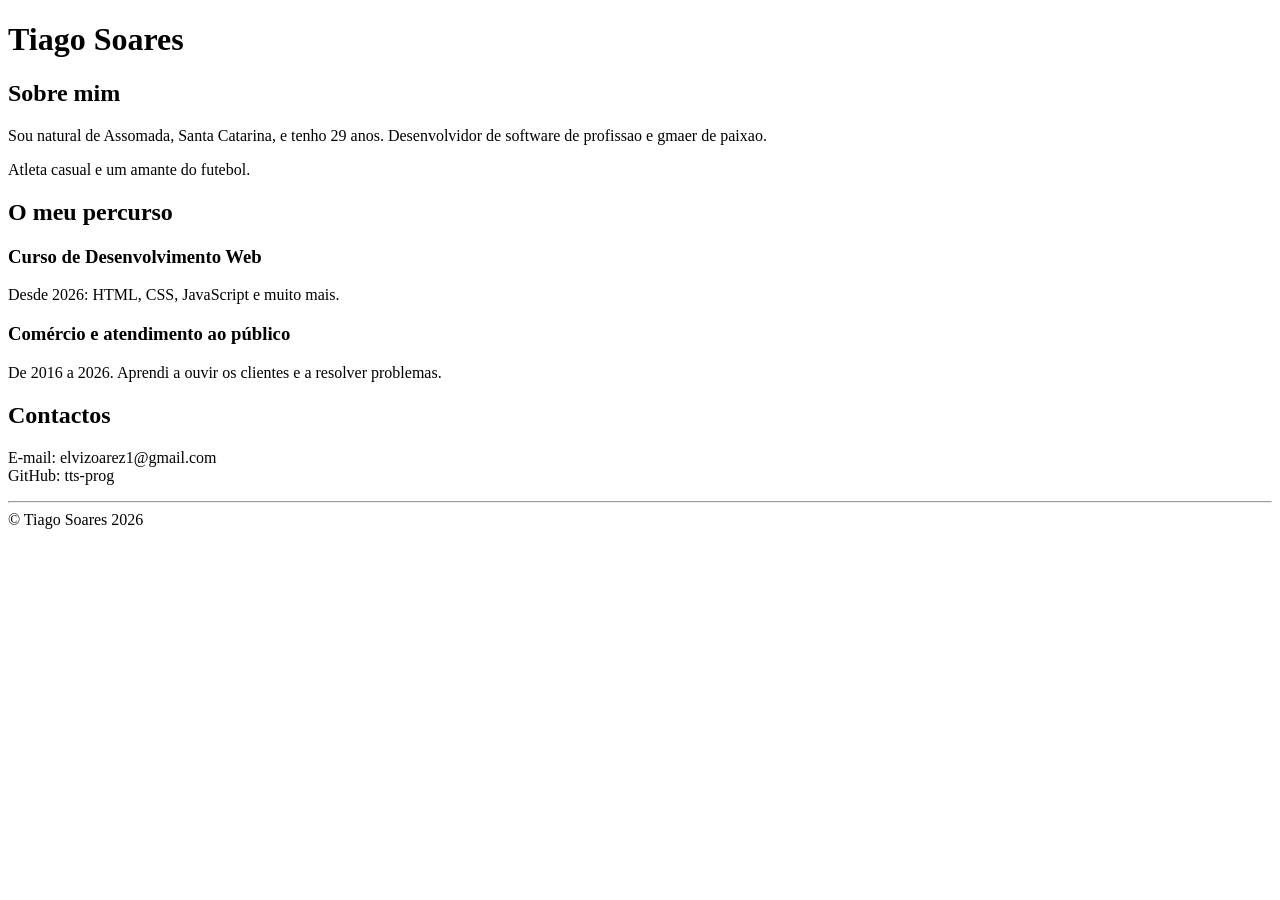
<file: sessao-02/index.html>
<!doctype html>
<html lang="pt-PT">
  <head>
    <meta charset="UTF-8" />
    <title>Miguel Tavares | Portefolio</title>
  </head>

  <body>
    <h1>Tiago Soares</h1>

    <!-- esta e asecao sobre min -->
    <h2>Sobre mim</h2>
    <p>
      Sou natural de Assomada, Santa Catarina, e tenho 29 anos. Desenvolvidor de
      software de profissao e gmaer de paixao.
    </p>
    <p>Atleta casual e um amante do futebol.</p>

    <!-- Esta secao e sobre o meu percurso -->
    <h2>O meu percurso</h2>

    <h3>Curso de Desenvolvimento Web</h3>
    <p>Desde 2026: HTML, CSS, JavaScript e muito mais.</p>

    <h3>Comércio e atendimento ao público</h3>
    <p>De 2016 a 2026. Aprendi a ouvir os clientes e a resolver problemas.</p>

    <!-- Esta e a secao de contactos -->
    <h2>Contactos</h2>
    <p>
      E-mail: elvizoarez1@gmail.com <br />
      GitHub: tts-prog
    </p>

    <hr />
    &copy; Tiago Soares 2026
  </body>
</html>
</file>
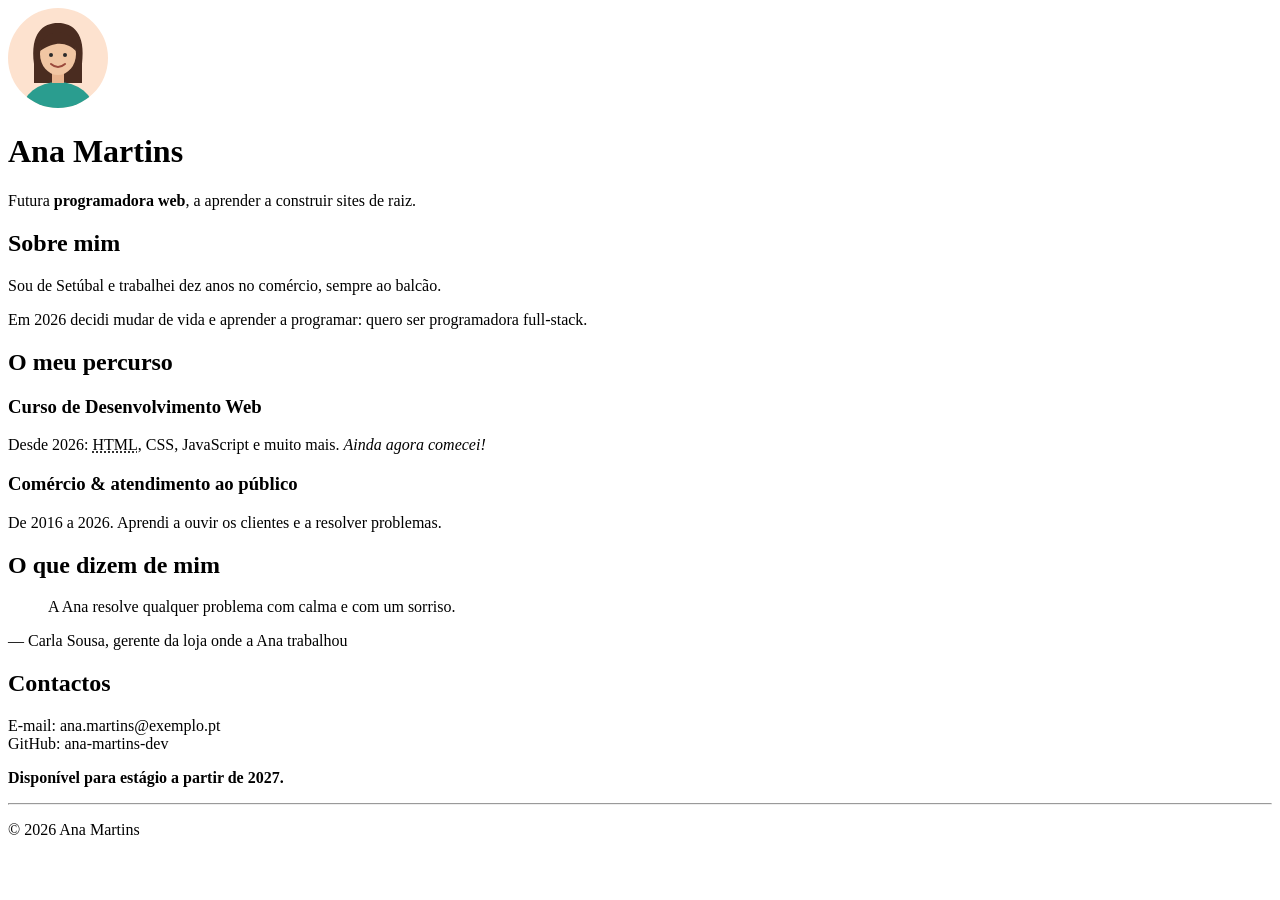
<file: sessao-03/index.html>
<!doctype html>
<html lang="pt-PT">
  <head>
    <meta charset="UTF-8" />
    <title>Ana Martins | Portefólio</title>
  </head>
  <body>
    <!-- Apresentação -->
    <img
      src="imagens/foto.svg"
      alt="foto de perfil"
      width="100px"
      height="100px"
    />

    <h1>Ana Martins</h1>
    <p>
      Futura <strong>programadora web</strong>, a aprender a construir sites de
      raiz.
    </p>

    <!-- Sobre mim -->
    <h2>Sobre mim</h2>
    <p>Sou de Setúbal e trabalhei dez anos no comércio, sempre ao balcão.</p>
    <p>
      Em 2026 decidi mudar de vida e aprender a programar: quero ser
      programadora <span lang="en">full-stack</span>.
    </p>

    <!-- Percurso -->
    <h2>O meu percurso</h2>

    <h3>Curso de Desenvolvimento Web</h3>
    <p>
      Desde 2026: <abbr title="HyperText Markup Language">HTML</abbr>, CSS,
      JavaScript e muito mais. <em>Ainda agora comecei!</em>
    </p>

    <h3>Comércio &amp; atendimento ao público</h3>
    <p>De 2016 a 2026. Aprendi a ouvir os clientes e a resolver problemas.</p>

    <!-- Testemunhos -->
    <h2>O que dizem de mim</h2>
    <div>
      <blockquote>
        <p>A Ana resolve qualquer problema com calma e com um sorriso.</p>
      </blockquote>
      <p>— Carla Sousa, gerente da loja onde a Ana trabalhou</p>
    </div>

    <!-- Contactos -->
    <h2>Contactos</h2>
    <p>
      E-mail: ana.martins@exemplo.pt<br />
      GitHub: ana-martins-dev
    </p>
    <p><strong>Disponível para estágio a partir de 2027.</strong></p>

    <!-- Rodapé (na aula 4 vamos usar a tag própria para isto) -->
    <hr />
    <p>&copy; 2026 Ana Martins</p>
  </body>
</html>
</file>
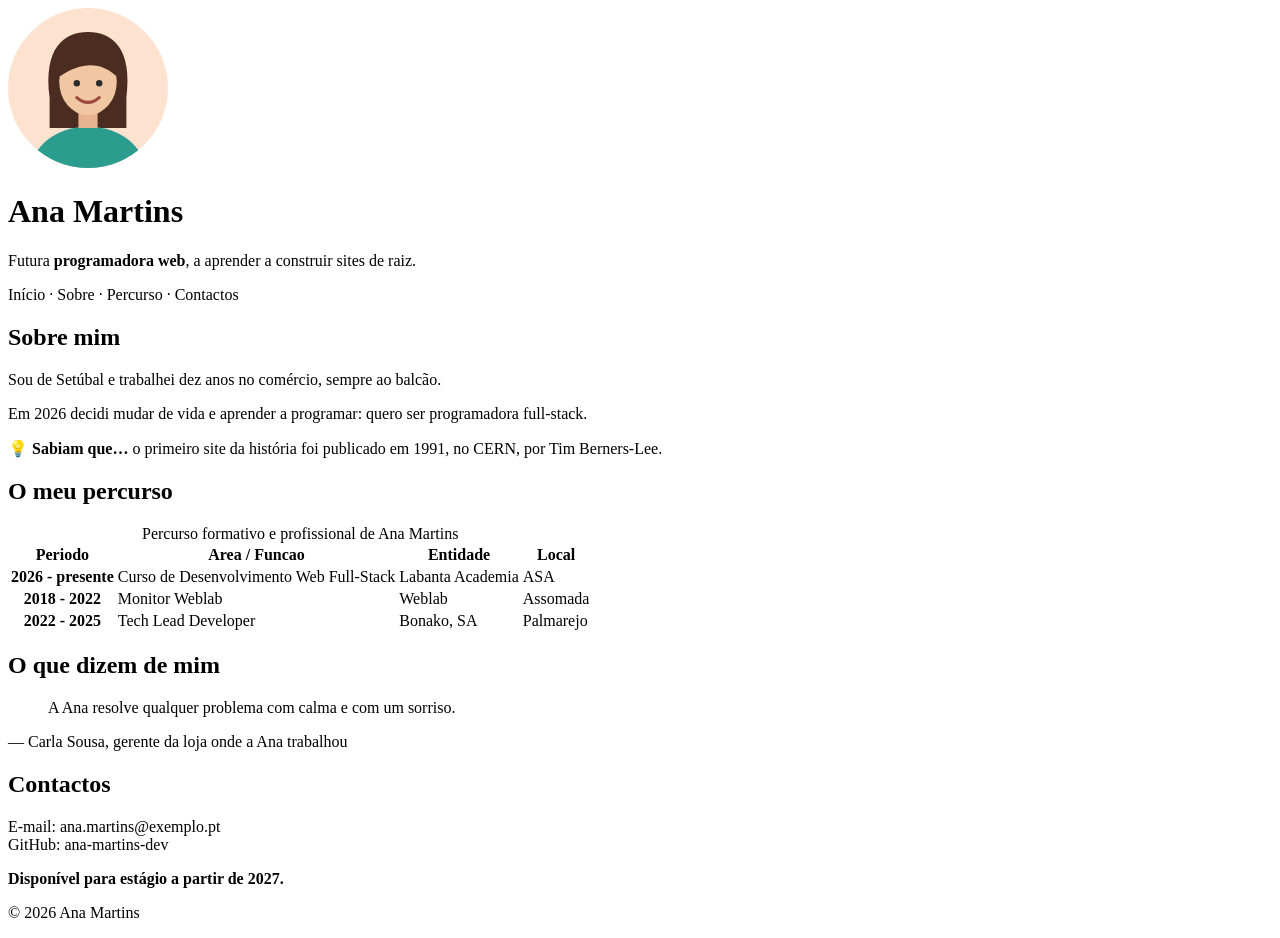
<file: sessao-04/index.html>
<!doctype html>
<html lang="pt-PT">
  <head>
    <meta charset="UTF-8" />
    <title>Ana Martins | Portefólio</title>
  </head>
  <body>
    <header>
      <!-- Apresentação -->
      <img
        src="imagens/foto.svg"
        alt="Ilustração do rosto de Ana Martins, a sorrir"
        width="160"
        height="160"
      />
      <h1>Ana Martins</h1>
      <p>
        Futura <strong>programadora web</strong>, a aprender a construir sites
        de raiz.
      </p>
      <nav>
        <p>Início · Sobre · Percurso · Contactos</p>
      </nav>
    </header>

    <main>
      <section>
        <!-- Sobre mim -->
        <h2>Sobre mim</h2>
        <p>
          Sou de Setúbal e trabalhei dez anos no comércio, sempre ao balcão.
        </p>
        <p>
          Em 2026 decidi mudar de vida e aprender a programar: quero ser
          programadora <span lang="en">full-stack</span>.
        </p>
        <aside>
          <p>
            💡 <strong>Sabiam que…</strong> o primeiro site da história foi
            publicado em 1991, no CERN, por Tim Berners-Lee.
          </p>
        </aside>
      </section>

      <section>
        <!-- Percurso -->
        <h2>O meu percurso</h2>

        <table>
          <caption>
            Percurso formativo e profissional de Ana Martins
          </caption>

          <thead>
            <tr>
              <th scope="col">Periodo</th>
              <th scope="col">Area / Funcao</th>
              <th scope="col">Entidade</th>
              <th scope="col">Local</th>
            </tr>
          </thead>

          <tbody>
            <tr>
              <th scope="row">2026 - presente</th>
              <td>Curso de Desenvolvimento Web Full-Stack</td>
              <td>Labanta Academia</td>
              <td>ASA</td>
            </tr>

            <tr>
              <th scope="row">2018 - 2022</th>
              <td>Monitor Weblab</td>
              <td>Weblab</td>
              <td>Assomada</td>
            </tr>

            <tr>
              <th scope="row">2022 - 2025</th>
              <td>Tech Lead Developer</td>
              <td>Bonako, SA</td>
              <td>Palmarejo</td>
            </tr>
          </tbody>
        </table>
      </section>

      <section>
        <!-- Testemunhos -->
        <h2>O que dizem de mim</h2>
        <article>
          <blockquote>
            <p>A Ana resolve qualquer problema com calma e com um sorriso.</p>
          </blockquote>
          <p>— Carla Sousa, gerente da loja onde a Ana trabalhou</p>
        </article>
      </section>

      <section>
        <!-- Contactos -->
        <h2>Contactos</h2>
        <p>
          E-mail: ana.martins@exemplo.pt<br />
          GitHub: ana-martins-dev
        </p>
        <p>
          <strong>Disponível para estágio a partir de 2027.</strong>
        </p>
      </section>
    </main>

    <footer>
      <p>&copy; 2026 Ana Martins</p>
    </footer>
  </body>
</html>
</file>
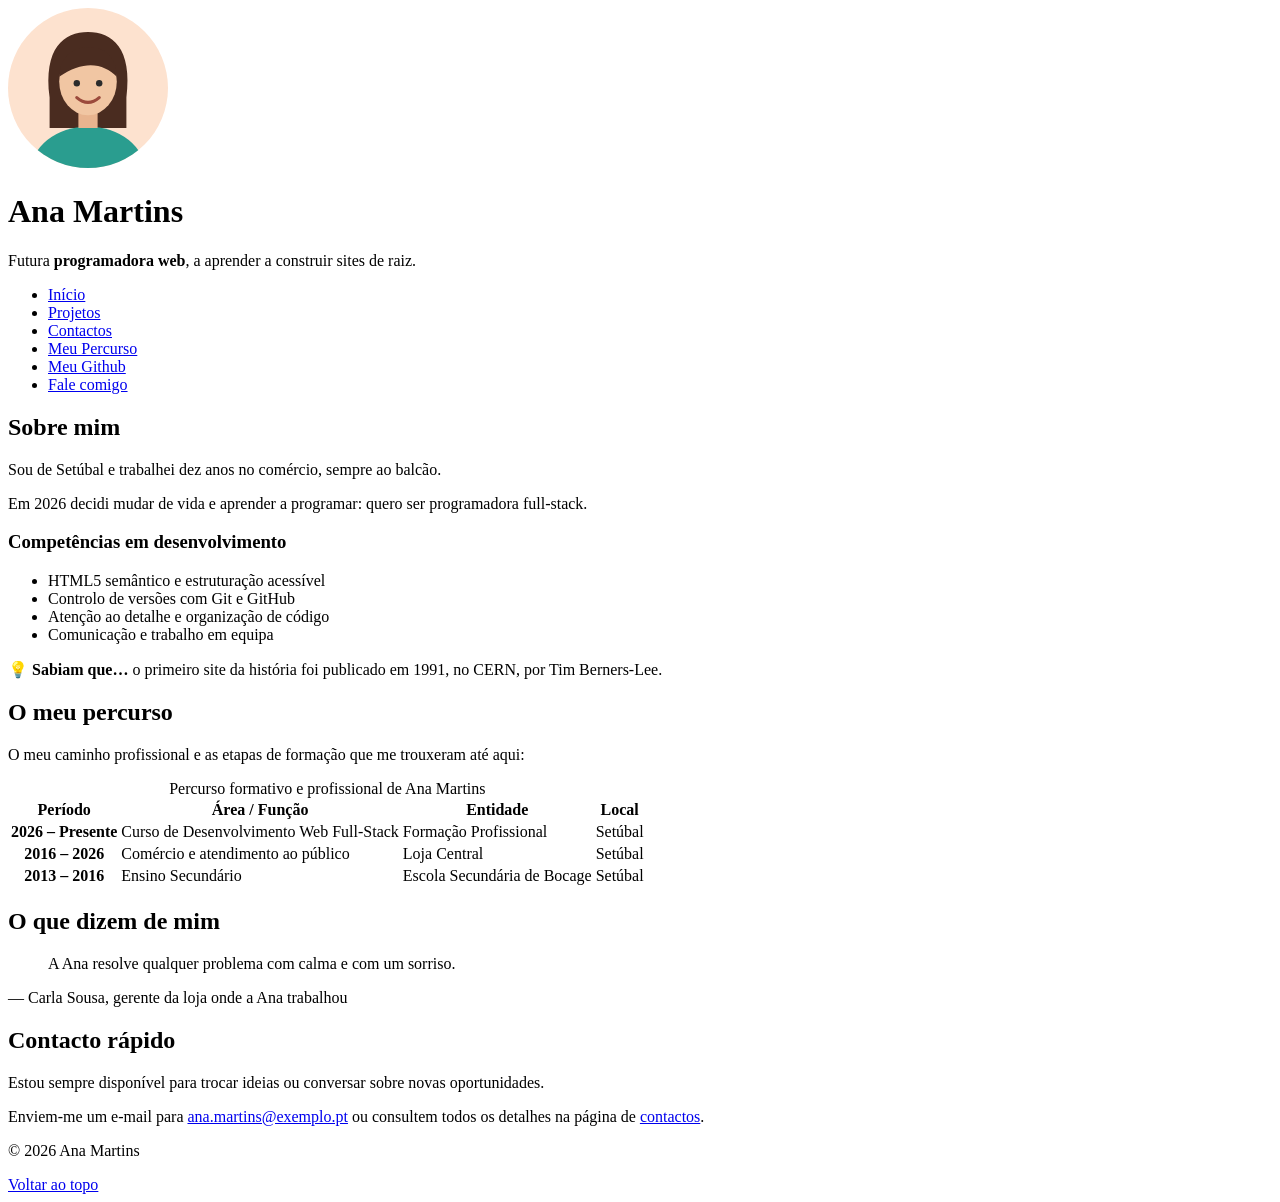
<file: sessao-05/index.html>
<!doctype html>
<html lang="pt-PT">
  <head>
    <meta charset="UTF-8" />
    <title>Ana Martins | Portefólio</title>
  </head>
  <body>
    <header id="topo">
      <!-- Apresentação -->
      <img
        src="imagens/foto.svg"
        alt="Ilustração do rosto de Ana Martins, a sorrir"
        width="160"
        height="160"
      />
      <h1>Ana Martins</h1>
      <p>
        Futura <strong>programadora web</strong>, a aprender a construir sites
        de raiz.
      </p>

      <nav>
        <ul>
          <li><a href="index.html">Início</a></li>
          <li><a href="projetos.html">Projetos</a></li>
          <li><a href="#contactos">Contactos</a></li>
          <li><a href="#percurso">Meu Percurso</a></li>
          <li>
            <a
              href="https://github.com/Tts-Prog"
              target="_blank"
              rel="noreferrer noopener"
            >
              Meu Github
            </a>
          </li>
          <li><a href="mailto:elvizoarez1@gmail.com">Fale comigo</a></li>
        </ul>
      </nav>
    </header>

    <main>
      <section>
        <!-- Sobre mim -->
        <h2>Sobre mim</h2>
        <p>
          Sou de Setúbal e trabalhei dez anos no comércio, sempre ao balcão.
        </p>
        <p>
          Em 2026 decidi mudar de vida e aprender a programar: quero ser
          programadora <span lang="en">full-stack</span>.
        </p>

        <h3>Competências em desenvolvimento</h3>
        <ul>
          <li>HTML5 semântico e estruturação acessível</li>
          <li>Controlo de versões com Git e GitHub</li>
          <li>Atenção ao detalhe e organização de código</li>
          <li>Comunicação e trabalho em equipa</li>
        </ul>

        <aside>
          <p>
            💡 <strong>Sabiam que…</strong> o primeiro site da história foi
            publicado em 1991, no CERN, por Tim Berners-Lee.
          </p>
        </aside>
      </section>

      <section id="percurso">
        <!-- Percurso -->
        <h2>O meu percurso</h2>
        <p>
          O meu caminho profissional e as etapas de formação que me trouxeram
          até aqui:
        </p>

        <table>
          <caption>
            Percurso formativo e profissional de Ana Martins
          </caption>
          <thead>
            <tr>
              <th scope="col">Período</th>
              <th scope="col">Área / Função</th>
              <th scope="col">Entidade</th>
              <th scope="col">Local</th>
            </tr>
          </thead>
          <tbody>
            <tr>
              <th scope="row">2026 – Presente</th>
              <td>Curso de Desenvolvimento Web Full-Stack</td>
              <td>Formação Profissional</td>
              <td>Setúbal</td>
            </tr>
            <tr>
              <th scope="row">2016 – 2026</th>
              <td>Comércio e atendimento ao público</td>
              <td>Loja Central</td>
              <td>Setúbal</td>
            </tr>
            <tr>
              <th scope="row">2013 – 2016</th>
              <td>Ensino Secundário</td>
              <td>Escola Secundária de Bocage</td>
              <td>Setúbal</td>
            </tr>
          </tbody>
        </table>
      </section>

      <section>
        <!-- Testemunhos -->
        <h2>O que dizem de mim</h2>
        <article>
          <blockquote>
            <p>A Ana resolve qualquer problema com calma e com um sorriso.</p>
          </blockquote>
          <p>— Carla Sousa, gerente da loja onde a Ana trabalhou</p>
        </article>
      </section>

      <section id="contactos">
        <!-- Contactos Rápidos -->
        <h2>Contacto rápido</h2>
        <p>
          Estou sempre disponível para trocar ideias ou conversar sobre novas
          oportunidades.
        </p>
        <p>
          Enviem-me um e-mail para
          <a href="mailto:ana.martins@exemplo.pt">ana.martins@exemplo.pt</a>
          ou consultem todos os detalhes na página de
          <a href="contactos.html">contactos</a>.
        </p>
      </section>
    </main>

    <footer>
      <p>&copy; 2026 Ana Martins</p>
      <a href="#topo">Voltar ao topo</a>
    </footer>
  </body>
</html>
</file>
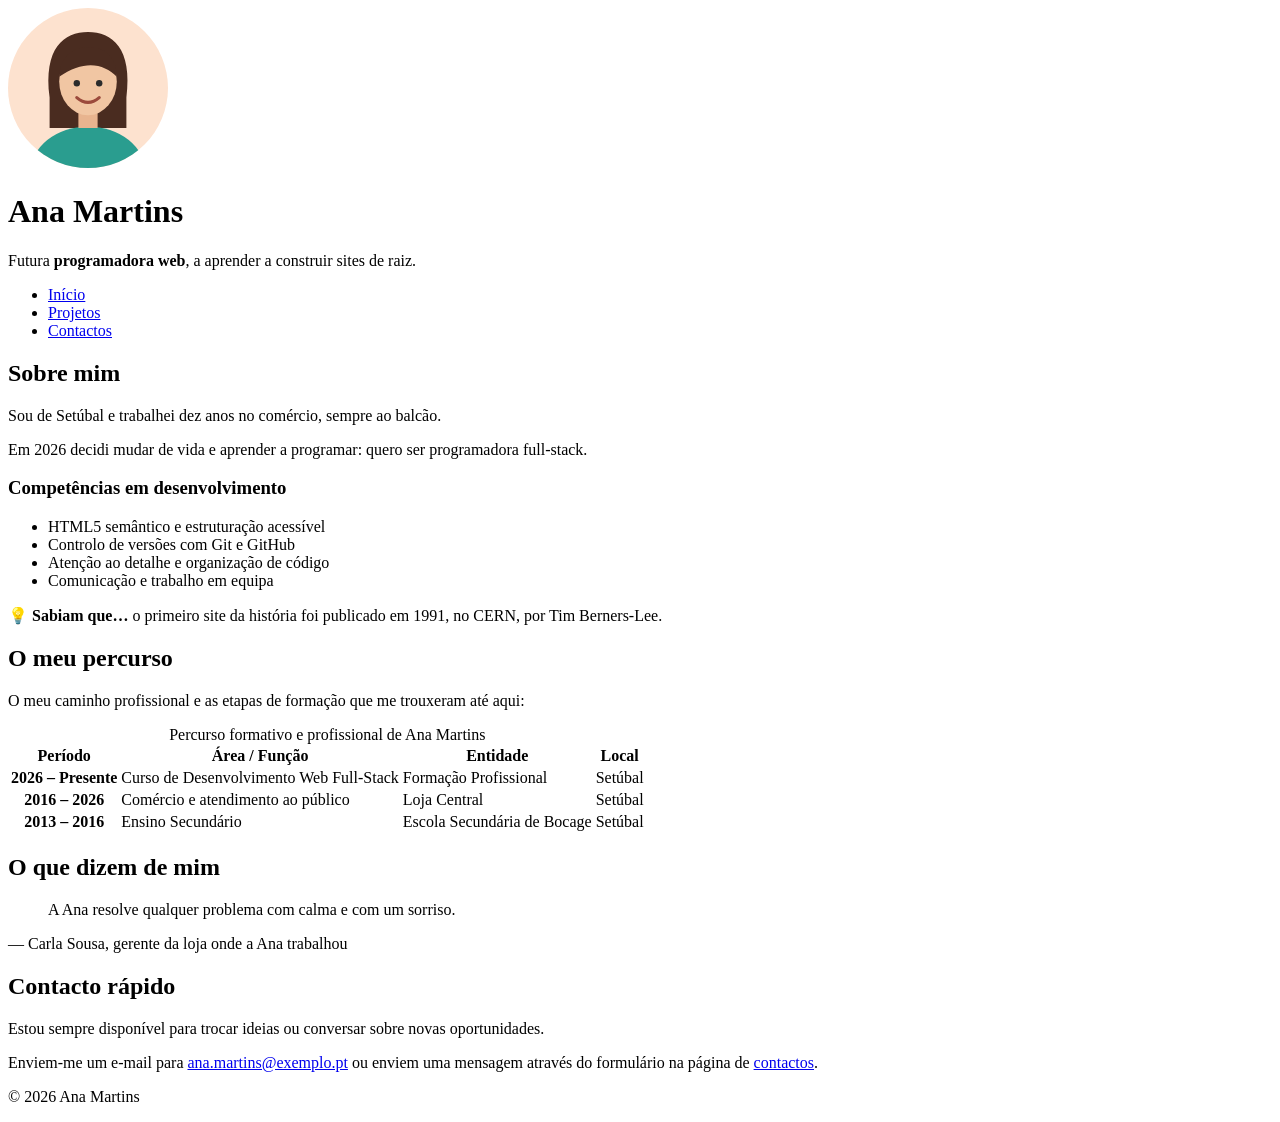
<file: sessao-06/index.html>
<!doctype html>
<html lang="pt-PT">
  <head>
    <meta charset="UTF-8" />
    <title>Ana Martins | Portefólio</title>
  </head>
  <body>
    <header>
      <!-- Apresentação -->
      <img
        src="imagens/foto.svg"
        alt="Ilustração do rosto de Ana Martins, a sorrir"
        width="160"
        height="160"
      />
      <h1>Ana Martins</h1>
      <p>
        Futura <strong>programadora web</strong>, a aprender a construir sites
        de raiz.
      </p>

      <nav>
        <ul>
          <li><a href="index.html">Início</a></li>
          <li><a href="projetos.html">Projetos</a></li>
          <li><a href="contactos.html">Contactos</a></li>
        </ul>
      </nav>
    </header>

    <main>
      <section>
        <!-- Sobre mim -->
        <h2>Sobre mim</h2>
        <p>
          Sou de Setúbal e trabalhei dez anos no comércio, sempre ao balcão.
        </p>
        <p>
          Em 2026 decidi mudar de vida e aprender a programar: quero ser
          programadora <span lang="en">full-stack</span>.
        </p>

        <h3>Competências em desenvolvimento</h3>
        <ul>
          <li>HTML5 semântico e estruturação acessível</li>
          <li>Controlo de versões com Git e GitHub</li>
          <li>Atenção ao detalhe e organização de código</li>
          <li>Comunicação e trabalho em equipa</li>
        </ul>

        <aside>
          <p>
            💡 <strong>Sabiam que…</strong> o primeiro site da história foi
            publicado em 1991, no CERN, por Tim Berners-Lee.
          </p>
        </aside>
      </section>

      <section>
        <!-- Percurso -->
        <h2>O meu percurso</h2>
        <p>
          O meu caminho profissional e as etapas de formação que me trouxeram
          até aqui:
        </p>

        <table>
          <caption>
            Percurso formativo e profissional de Ana Martins
          </caption>
          <thead>
            <tr>
              <th scope="col">Período</th>
              <th scope="col">Área / Função</th>
              <th scope="col">Entidade</th>
              <th scope="col">Local</th>
            </tr>
          </thead>
          <tbody>
            <tr>
              <th scope="row">2026 – Presente</th>
              <td>Curso de Desenvolvimento Web Full-Stack</td>
              <td>Formação Profissional</td>
              <td>Setúbal</td>
            </tr>
            <tr>
              <th scope="row">2016 – 2026</th>
              <td>Comércio e atendimento ao público</td>
              <td>Loja Central</td>
              <td>Setúbal</td>
            </tr>
            <tr>
              <th scope="row">2013 – 2016</th>
              <td>Ensino Secundário</td>
              <td>Escola Secundária de Bocage</td>
              <td>Setúbal</td>
            </tr>
          </tbody>
        </table>
      </section>

      <section>
        <!-- Testemunhos -->
        <h2>O que dizem de mim</h2>
        <article>
          <blockquote>
            <p>A Ana resolve qualquer problema com calma e com um sorriso.</p>
          </blockquote>
          <p>— Carla Sousa, gerente da loja onde a Ana trabalhou</p>
        </article>
      </section>

      <section>
        <!-- Contactos Rápidos -->
        <h2>Contacto rápido</h2>
        <p>
          Estou sempre disponível para trocar ideias ou conversar sobre novas
          oportunidades.
        </p>
        <p>
          Enviem-me um e-mail para
          <a href="mailto:ana.martins@exemplo.pt">ana.martins@exemplo.pt</a>
          ou enviem uma mensagem através do formulário na página de
          <a href="contactos.html#formulario-contacto">contactos</a>.
        </p>
      </section>
    </main>

    <footer>
      <p>&copy; 2026 Ana Martins</p>
    </footer>
  </body>
</html>
</file>
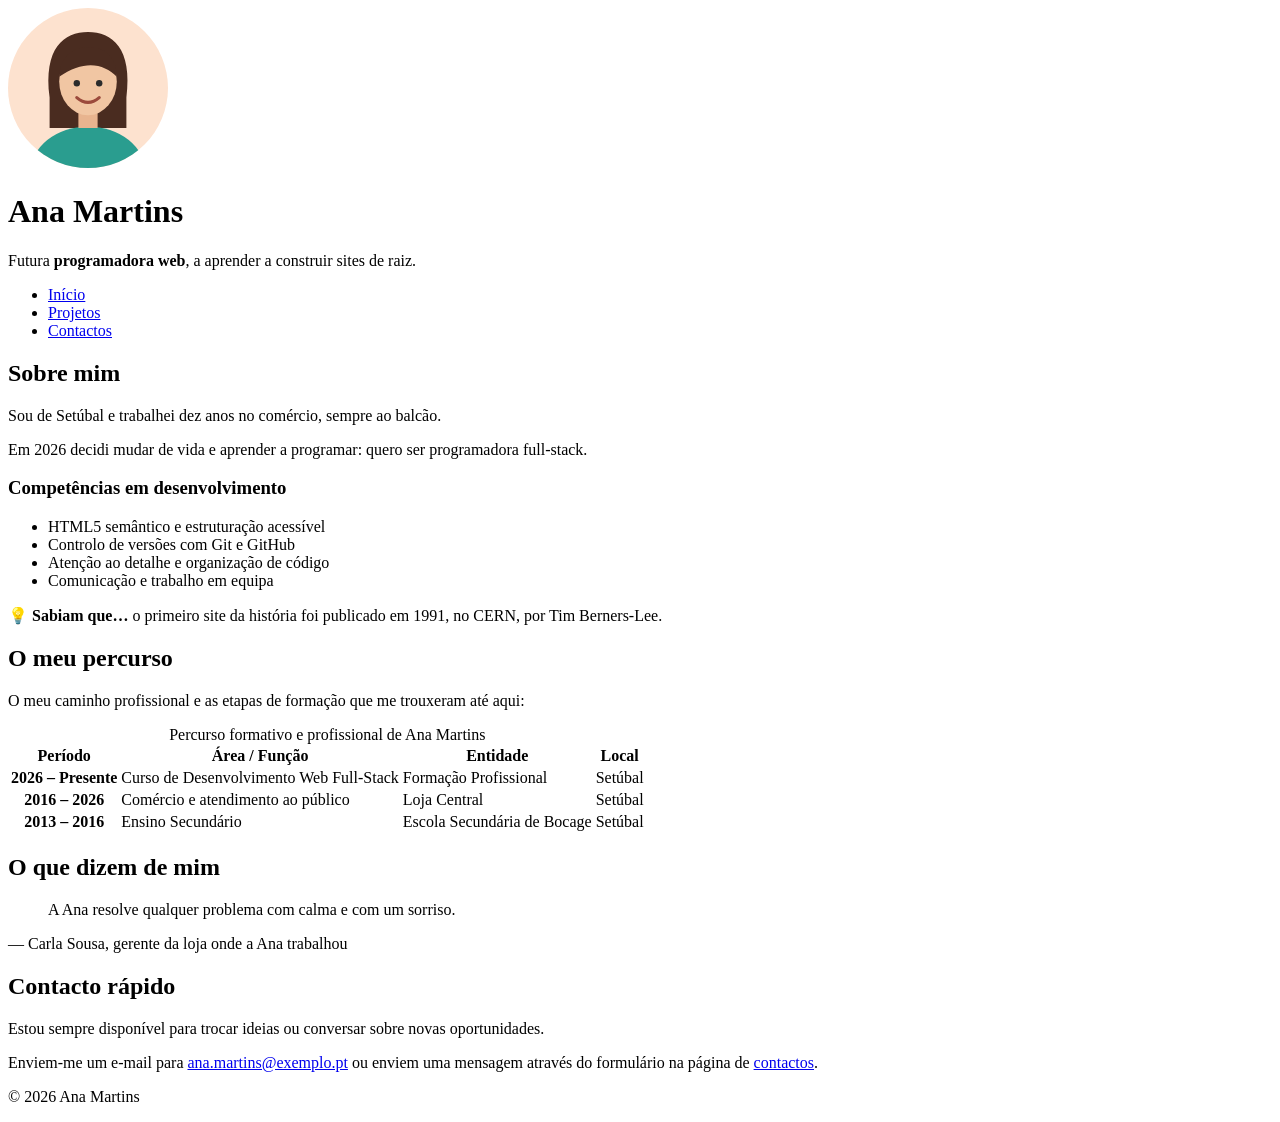
<file: sessao-07/index.html>
<!doctype html>
<html lang="pt-PT">
  <head>
    <meta charset="UTF-8" />
    <meta
      name="description"
      content="Portefólio pessoal de Ana Martins, 
    futura programadora web em Cabo Verde. Apresentação, percurso de 
    formação e projetos práticos."
    />
    <meta name="author" content="Ana Martins" />
    <meta
      name="keywords"
      content="portfolio, ana, martins, programador, 
    software, fullstack"
    />
    <meta name="viewport" content="width=device-width, initial-scale=1.0" />
    <title>Ana Martins | Portefolio</title>
  </head>
  <body>
    <header>
      <!-- Apresentação -->
      <img
        src="imagens/foto.svg"
        alt="Ilustração do rosto de Ana Martins, a sorrir"
        width="160"
        height="160"
      />
      <h1>Ana Martins</h1>
      <p>
        Futura <strong>programadora web</strong>, a aprender a construir sites
        de raiz.
      </p>

      <nav>
        <ul>
          <li><a href="index.html">Início</a></li>
          <li><a href="projetos.html">Projetos</a></li>
          <li><a href="contactos.html">Contactos</a></li>
        </ul>
      </nav>
    </header>

    <main>
      <section>
        <!-- Sobre mim -->
        <h2>Sobre mim</h2>
        <p>
          Sou de Setúbal e trabalhei dez anos no comércio, sempre ao balcão.
        </p>
        <p>
          Em 2026 decidi mudar de vida e aprender a programar: quero ser
          programadora <span lang="en">full-stack</span>.
        </p>

        <h3>Competências em desenvolvimento</h3>
        <ul>
          <li>HTML5 semântico e estruturação acessível</li>
          <li>Controlo de versões com Git e GitHub</li>
          <li>Atenção ao detalhe e organização de código</li>
          <li>Comunicação e trabalho em equipa</li>
        </ul>

        <aside>
          <p>
            💡 <strong>Sabiam que…</strong> o primeiro site da história foi
            publicado em 1991, no CERN, por Tim Berners-Lee.
          </p>
        </aside>
      </section>

      <section>
        <!-- Percurso -->
        <h2>O meu percurso</h2>
        <p>
          O meu caminho profissional e as etapas de formação que me trouxeram
          até aqui:
        </p>

        <table>
          <caption>
            Percurso formativo e profissional de Ana Martins
          </caption>
          <thead>
            <tr>
              <th scope="col">Período</th>
              <th scope="col">Área / Função</th>
              <th scope="col">Entidade</th>
              <th scope="col">Local</th>
            </tr>
          </thead>
          <tbody>
            <tr>
              <th scope="row">2026 – Presente</th>
              <td>Curso de Desenvolvimento Web Full-Stack</td>
              <td>Formação Profissional</td>
              <td>Setúbal</td>
            </tr>
            <tr>
              <th scope="row">2016 – 2026</th>
              <td>Comércio e atendimento ao público</td>
              <td>Loja Central</td>
              <td>Setúbal</td>
            </tr>
            <tr>
              <th scope="row">2013 – 2016</th>
              <td>Ensino Secundário</td>
              <td>Escola Secundária de Bocage</td>
              <td>Setúbal</td>
            </tr>
          </tbody>
        </table>
      </section>

      <section>
        <!-- Testemunhos -->
        <h2>O que dizem de mim</h2>
        <article>
          <blockquote>
            <p>A Ana resolve qualquer problema com calma e com um sorriso.</p>
          </blockquote>
          <p>— Carla Sousa, gerente da loja onde a Ana trabalhou</p>
        </article>
      </section>

      <section>
        <!-- Contactos Rápidos -->
        <h2>Contacto rápido</h2>
        <p>
          Estou sempre disponível para trocar ideias ou conversar sobre novas
          oportunidades.
        </p>
        <p>
          Enviem-me um e-mail para
          <a href="mailto:ana.martins@exemplo.pt">ana.martins@exemplo.pt</a>
          ou enviem uma mensagem através do formulário na página de
          <a href="contactos.html#formulario-contacto">contactos</a>.
        </p>
      </section>
    </main>

    <footer>
      <p>&copy; 2026 Ana Martins</p>
    </footer>
  </body>
</html>
</file>
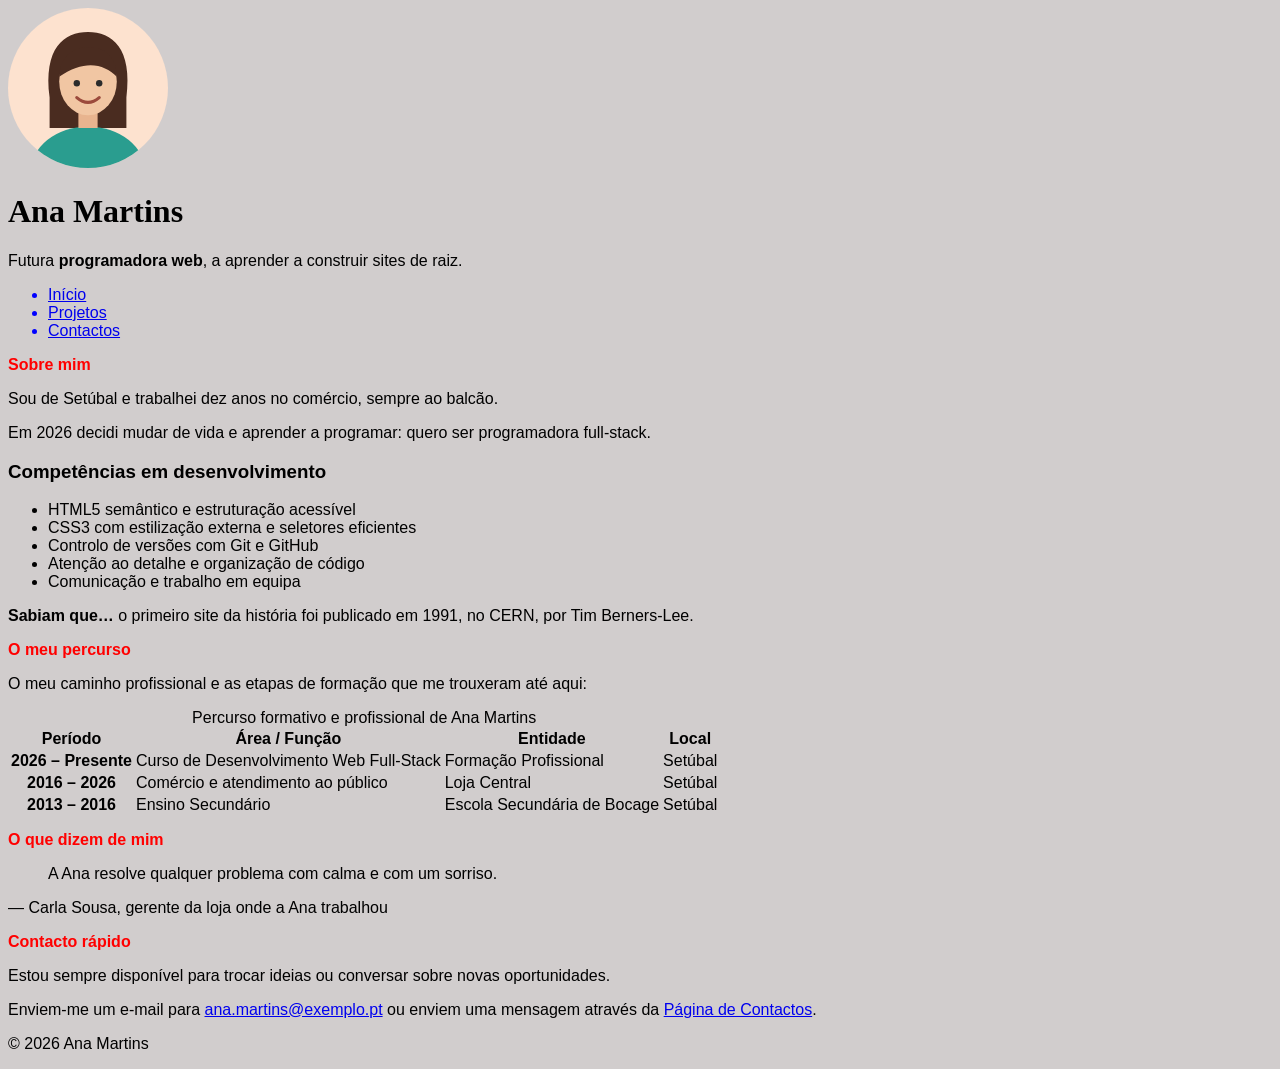
<file: sessao-08/index.html>
<!doctype html>
<html lang="pt-PT">
  <head>
    <meta charset="UTF-8" />
    <meta name="viewport" content="width=device-width, initial-scale=1.0" />
    <meta
      name="description"
      content="Portefólio pessoal de Ana Martins, futura programadora web em Setúbal. Apresentação, percurso de formação e projetos práticos."
    />
    <meta name="author" content="Ana Martins" />
    <title>Ana Martins | Portefólio</title>
    <link rel="icon" type="image/svg+xml" href="imagens/favicon.svg" />
    <link rel="stylesheet" href="css/style.css" />
  </head>
  <body>
    <header>
      <!-- Apresentação -->
      <img
        src="imagens/foto.svg"
        alt="Ilustração do rosto de Ana Martins, a sorrir"
        width="160"
        height="160"
      />
      <h1>Ana Martins</h1>
      <p>
        Futura <strong>programadora web</strong>, a aprender a construir sites
        de raiz.
      </p>

      <nav>
        <ul>
          <li><a href="index.html">Início</a></li>
          <li><a href="projetos.html">Projetos</a></li>
          <li><a href="contactos.html">Contactos</a></li>
        </ul>
      </nav>
    </header>

    <main>
      <section>
        <!-- Sobre mim -->
        <h2>Sobre mim</h2>
        <p>
          Sou de Setúbal e trabalhei dez anos no comércio, sempre ao balcão.
        </p>
        <p>
          Em 2026 decidi mudar de vida e aprender a programar: quero ser
          programadora <span lang="en">full-stack</span>.
        </p>

        <h3>Competências em desenvolvimento</h3>
        <ul>
          <li>HTML5 semântico e estruturação acessível</li>
          <li>CSS3 com estilização externa e seletores eficientes</li>
          <li>Controlo de versões com Git e GitHub</li>
          <li>Atenção ao detalhe e organização de código</li>
          <li>Comunicação e trabalho em equipa</li>
        </ul>

        <aside class="curiosidade">
          <p>
            <strong>Sabiam que…</strong> o primeiro site da história foi
            publicado em 1991, no CERN, por Tim Berners-Lee.
          </p>
        </aside>
      </section>

      <section id="percurso">
        <!-- Percurso -->
        <h2>O meu percurso</h2>
        <p>
          O meu caminho profissional e as etapas de formação que me trouxeram
          até aqui:
        </p>

        <table>
          <caption>
            Percurso formativo e profissional de Ana Martins
          </caption>
          <thead>
            <tr>
              <th scope="col">Período</th>
              <th scope="col">Área / Função</th>
              <th scope="col">Entidade</th>
              <th scope="col">Local</th>
            </tr>
          </thead>
          <tbody>
            <tr>
              <th scope="row">2026 – Presente</th>
              <td>Curso de Desenvolvimento Web Full-Stack</td>
              <td>Formação Profissional</td>
              <td>Setúbal</td>
            </tr>
            <tr>
              <th scope="row">2016 – 2026</th>
              <td>Comércio e atendimento ao público</td>
              <td>Loja Central</td>
              <td>Setúbal</td>
            </tr>
            <tr>
              <th scope="row">2013 – 2016</th>
              <td>Ensino Secundário</td>
              <td>Escola Secundária de Bocage</td>
              <td>Setúbal</td>
            </tr>
          </tbody>
        </table>
      </section>

      <section>
        <!-- Testemunhos -->
        <h2>O que dizem de mim</h2>
        <article class="cartao">
          <blockquote>
            <p>A Ana resolve qualquer problema com calma e com um sorriso.</p>
          </blockquote>
          <p>— Carla Sousa, gerente da loja onde a Ana trabalhou</p>
        </article>
      </section>

      <section>
        <!-- Contactos Rápidos -->
        <h2>Contacto rápido</h2>
        <p>
          Estou sempre disponível para trocar ideias ou conversar sobre novas
          oportunidades.
        </p>
        <p>
          Enviem-me um e-mail para
          <a href="mailto:ana.martins@exemplo.pt" class="destaque"
            >ana.martins@exemplo.pt</a
          >
          ou enviem uma mensagem através da
          <a href="contactos.html#formulario-contacto" class="botao"
            >Página de Contactos</a
          >.
        </p>
      </section>
    </main>

    <footer>
      <p>&copy; 2026 Ana Martins</p>
    </footer>
  </body>
</html>
</file>
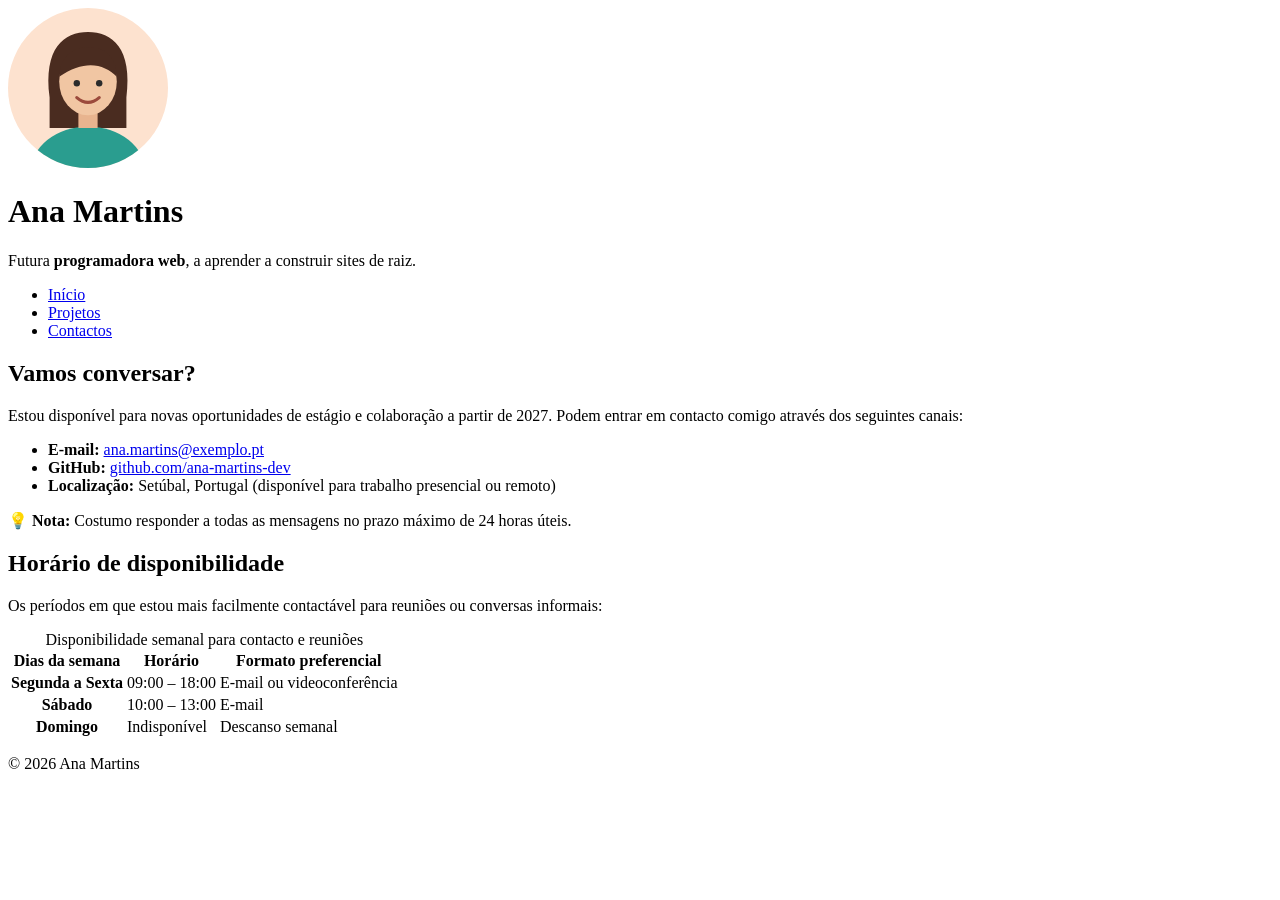
<file: sessao-05/contactos.html>
<!doctype html>
<html lang="pt-PT">
  <head>
    <meta charset="UTF-8" />
    <title>Contactos | Ana Martins</title>
  </head>
  <body>
    <header>
      <!-- Apresentação -->
      <img
        src="imagens/foto.svg"
        alt="Ilustração do rosto de Ana Martins, a sorrir"
        width="160"
        height="160"
      />
      <h1>Ana Martins</h1>
      <p>
        Futura <strong>programadora web</strong>, a aprender a construir sites
        de raiz.
      </p>

      <nav>
        <ul>
          <li><a href="index.html">Início</a></li>
          <li><a href="projetos.html">Projetos</a></li>
          <li><a href="contactos.html">Contactos</a></li>
        </ul>
      </nav>
    </header>

    <main>
      <section>
        <!-- Contactos Principais -->
        <h2>Vamos conversar?</h2>
        <p>
          Estou disponível para novas oportunidades de estágio e colaboração a
          partir de 2027. Podem entrar em contacto comigo através dos seguintes
          canais:
        </p>

        <ul>
          <li>
            <strong>E-mail:</strong>
            <a href="mailto:ana.martins@exemplo.pt">ana.martins@exemplo.pt</a>
          </li>
          <li>
            <strong>GitHub:</strong>
            <a
              href="https://github.com/ana-martins-dev"
              target="_blank"
              rel="noreferrer noopener"
              >github.com/ana-martins-dev</a
            >
          </li>
          <li>
            <strong>Localização:</strong> Setúbal, Portugal (disponível para
            trabalho presencial ou remoto)
          </li>
        </ul>

        <aside>
          <p>
            💡 <strong>Nota:</strong> Costumo responder a todas as mensagens no
            prazo máximo de 24 horas úteis.
          </p>
        </aside>
      </section>

      <section>
        <!-- Disponibilidade -->
        <h2>Horário de disponibilidade</h2>
        <p>
          Os períodos em que estou mais facilmente contactável para reuniões ou
          conversas informais:
        </p>

        <table>
          <caption>
            Disponibilidade semanal para contacto e reuniões
          </caption>
          <thead>
            <tr>
              <th scope="col">Dias da semana</th>
              <th scope="col">Horário</th>
              <th scope="col">Formato preferencial</th>
            </tr>
          </thead>
          <tbody>
            <tr>
              <th scope="row">Segunda a Sexta</th>
              <td>09:00 – 18:00</td>
              <td>E-mail ou videoconferência</td>
            </tr>
            <tr>
              <th scope="row">Sábado</th>
              <td>10:00 – 13:00</td>
              <td>E-mail</td>
            </tr>
            <tr>
              <th scope="row">Domingo</th>
              <td>Indisponível</td>
              <td>Descanso semanal</td>
            </tr>
          </tbody>
        </table>
      </section>
    </main>

    <footer>
      <p>&copy; 2026 Ana Martins</p>
    </footer>
  </body>
</html>
</file>
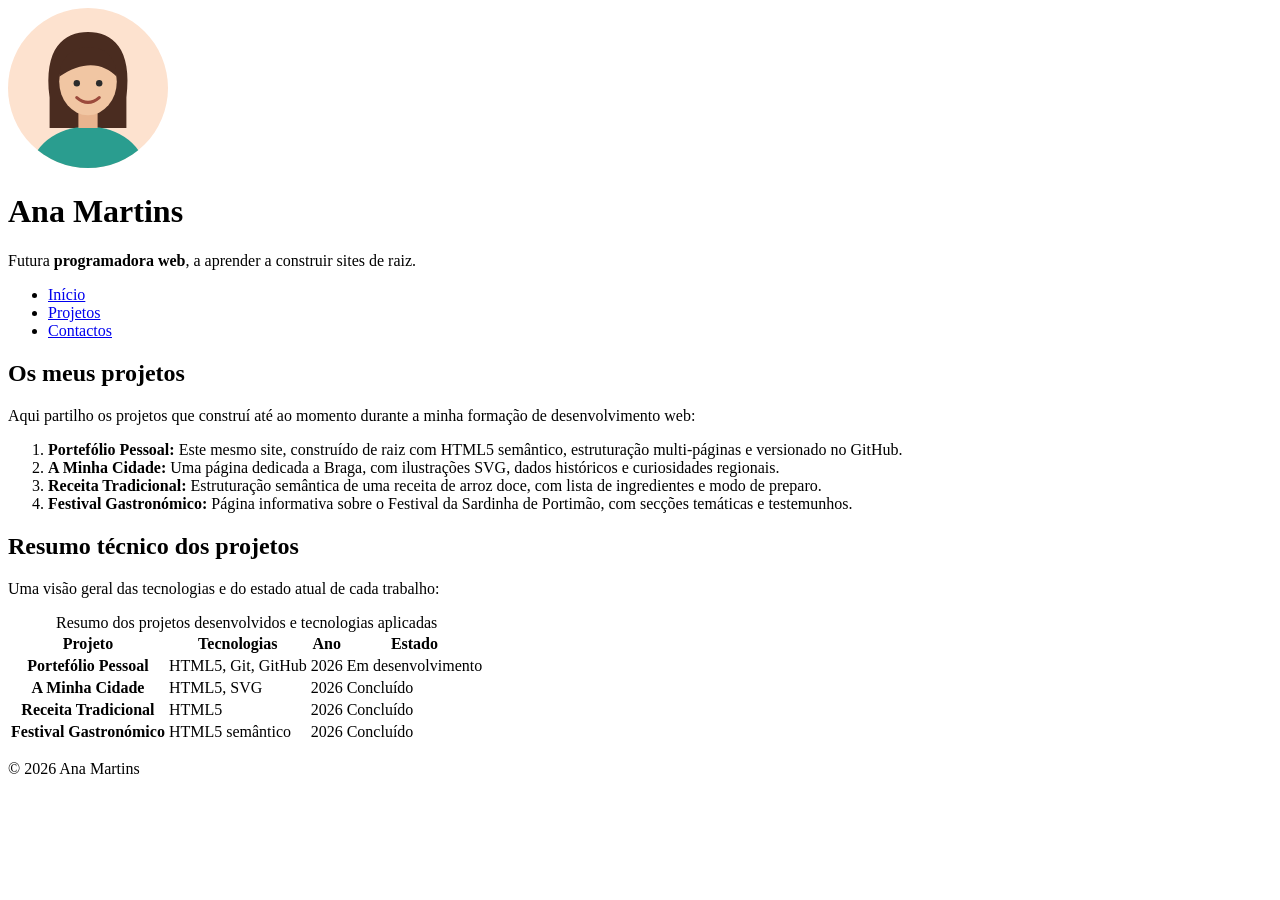
<file: sessao-05/projetos.html>
<!doctype html>
<html lang="pt-PT">
  <head>
    <meta charset="UTF-8" />
    <title>Projetos | Ana Martins</title>
  </head>
  <body>
    <header>
      <!-- Apresentação -->
      <img
        src="imagens/foto.svg"
        alt="Ilustração do rosto de Ana Martins, a sorrir"
        width="160"
        height="160"
      />
      <h1>Ana Martins</h1>
      <p>
        Futura <strong>programadora web</strong>, a aprender a construir sites
        de raiz.
      </p>

      <nav>
        <ul>
          <li><a href="index.html">Início</a></li>
          <li><a href="projetos.html">Projetos</a></li>
          <li><a href="contactos.html">Contactos</a></li>
        </ul>
      </nav>
    </header>

    <main>
      <section>
        <!-- Projetos Realizados -->
        <h2>Os meus projetos</h2>
        <p>
          Aqui partilho os projetos que construí até ao momento durante a minha
          formação de desenvolvimento web:
        </p>

        <ol>
          <li>
            <strong>Portefólio Pessoal:</strong> Este mesmo site, construído de
            raiz com HTML5 semântico, estruturação multi-páginas e versionado no
            GitHub.
          </li>
          <li>
            <strong>A Minha Cidade:</strong> Uma página dedicada a Braga, com
            ilustrações SVG, dados históricos e curiosidades regionais.
          </li>
          <li>
            <strong>Receita Tradicional:</strong> Estruturação semântica de uma
            receita de arroz doce, com lista de ingredientes e modo de preparo.
          </li>
          <li>
            <strong>Festival Gastronómico:</strong> Página informativa sobre o
            Festival da Sardinha de Portimão, com secções temáticas e
            testemunhos.
          </li>
        </ol>
      </section>
      <main>
      <section>
        <!-- Tabela Resumo dos Projetos -->
        <h2>Resumo técnico dos projetos</h2>
        <p>
          Uma visão geral das tecnologias e do estado atual de cada trabalho:
        </p>

        <table>
          <caption>
            Resumo dos projetos desenvolvidos e tecnologias aplicadas
          </caption>
          <thead>
            <tr>
              <th scope="col">Projeto</th>
              <th scope="col">Tecnologias</th>
              <th scope="col">Ano</th>
              <th scope="col">Estado</th>
            </tr>
          </thead>
          <tbody>
            <tr>
              <th scope="row">Portefólio Pessoal</th>
              <td>HTML5, Git, GitHub</td>
              <td>2026</td>
              <td>Em desenvolvimento</td>
            </tr>
            <tr>
              <th scope="row">A Minha Cidade</th>
              <td>HTML5, SVG</td>
              <td>2026</td>
              <td>Concluído</td>
            </tr>
            <tr>
              <th scope="row">Receita Tradicional</th>
              <td>HTML5</td>
              <td>2026</td>
              <td>Concluído</td>
            </tr>
            <tr>
              <th scope="row">Festival Gastronómico</th>
              <td>HTML5 semântico</td>
              <td>2026</td>
              <td>Concluído</td>
            </tr>
          </tbody>
        </table>
      </section>
    </main>

    <footer>
      <p>&copy; 2026 Ana Martins</p>
    </footer>
  </body>
</html>
</file>
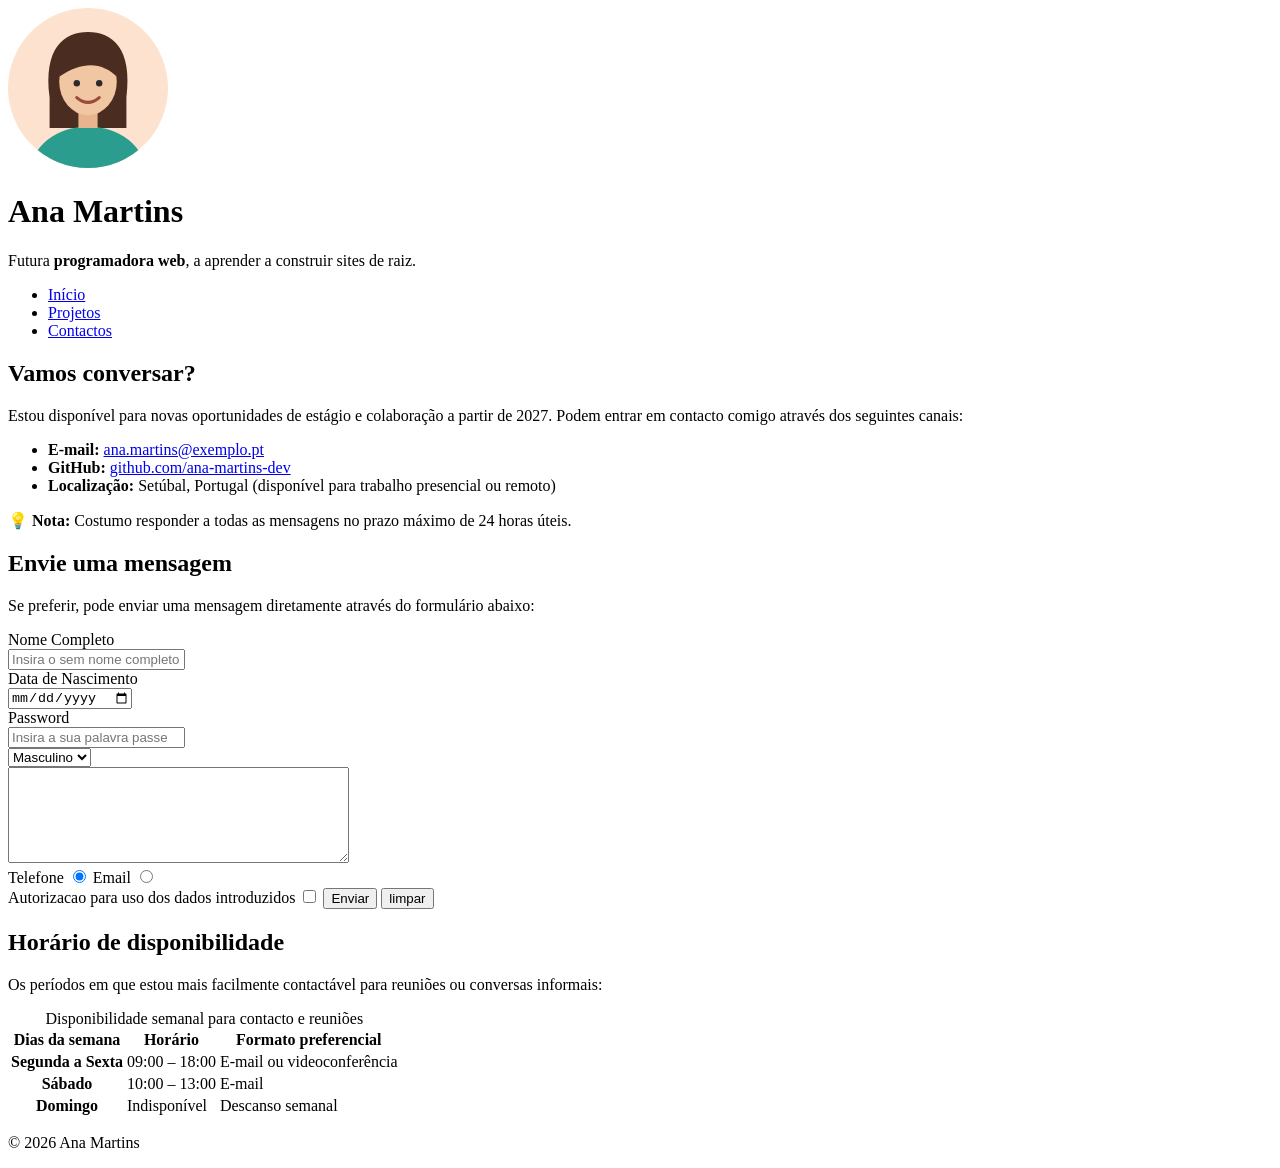
<file: sessao-06/contactos.html>
<!doctype html>
<html lang="pt-PT">
  <head>
    <meta charset="UTF-8" />
    <title>Contactos | Ana Martins</title>
  </head>
  <body>
    <header>
      <!-- Apresentação -->
      <img
        src="imagens/foto.svg"
        alt="Ilustração do rosto de Ana Martins, a sorrir"
        width="160"
        height="160"
      />
      <h1>Ana Martins</h1>
      <p>
        Futura <strong>programadora web</strong>, a aprender a construir sites
        de raiz.
      </p>

      <nav>
        <ul>
          <li><a href="index.html">Início</a></li>
          <li><a href="projetos.html">Projetos</a></li>
          <li><a href="contactos.html">Contactos</a></li>
        </ul>
      </nav>
    </header>

    <main>
      <section>
        <!-- Contactos Principais -->
        <h2>Vamos conversar?</h2>
        <p>
          Estou disponível para novas oportunidades de estágio e colaboração a
          partir de 2027. Podem entrar em contacto comigo através dos seguintes
          canais:
        </p>

        <ul>
          <li>
            <strong>E-mail:</strong>
            <a href="mailto:ana.martins@exemplo.pt">ana.martins@exemplo.pt</a>
          </li>
          <li>
            <strong>GitHub:</strong>
            <a
              href="https://github.com/ana-martins-dev"
              target="_blank"
              rel="noreferrer noopener"
              >github.com/ana-martins-dev</a
            >
          </li>
          <li>
            <strong>Localização:</strong> Setúbal, Portugal (disponível para
            trabalho presencial ou remoto)
          </li>
        </ul>

        <aside>
          <p>
            💡 <strong>Nota:</strong> Costumo responder a todas as mensagens no
            prazo máximo de 24 horas úteis.
          </p>
        </aside>
      </section>

      <section id="formulario-contacto">
        <!-- Formulário de Contacto -->
        <h2>Envie uma mensagem</h2>
        <p>
          Se preferir, pode enviar uma mensagem diretamente através do
          formulário abaixo:
        </p>

        <form action="#" method="GET">
          <label for="nomecompleto">Nome Completo</label><br />
          <input
            type="text"
            placeholder="Insira o sem nome completo"
            id="nomecompleto"
            name="nomecompleto"
          /><br />
          <label for="dataDeNascimento">Data de Nascimento</label><br />
          <input
            type="date"
            id="dataDeNascimento"
            name="dataDeNascimento"
          /><br />
          <label for="password">Password</label><br />
          <input
            type="password"
            placeholder="Insira a sua palavra passe"
            id="password"
            name="password"
          /><br />

          <select>
            <option value="m">Masculino</option>
            <option value="f">Feminino</option></select
          ><br />

          <textarea
            id="descricao"
            name="descricao"
            placeholder="Escreva a tua mensagem"
            rows="6"
            cols="40"
          >
          </textarea
          ><br />

          <label for="telefone">Telefone</label>
          <input type="radio" id="telefone" name="preferencia" checked />

          <label for="email">Email</label>
          <input type="radio" id="email" name="preferencia" /><br />

          <label for="autorizacao"
            >Autorizacao para uso dos dados introduzidos</label
          >
          <input id="autorizacao" name="autorizacao" type="checkbox" />

          <button type="submit">Enviar</button>
          <button type="reset">limpar</button>
        </form>
      </section>

      <section>
        <!-- Disponibilidade -->
        <h2>Horário de disponibilidade</h2>
        <p>
          Os períodos em que estou mais facilmente contactável para reuniões ou
          conversas informais:
        </p>

        <table>
          <caption>
            Disponibilidade semanal para contacto e reuniões
          </caption>
          <thead>
            <tr>
              <th scope="col">Dias da semana</th>
              <th scope="col">Horário</th>
              <th scope="col">Formato preferencial</th>
            </tr>
          </thead>
          <tbody>
            <tr>
              <th scope="row">Segunda a Sexta</th>
              <td>09:00 – 18:00</td>
              <td>E-mail ou videoconferência</td>
            </tr>
            <tr>
              <th scope="row">Sábado</th>
              <td>10:00 – 13:00</td>
              <td>E-mail</td>
            </tr>
            <tr>
              <th scope="row">Domingo</th>
              <td>Indisponível</td>
              <td>Descanso semanal</td>
            </tr>
          </tbody>
        </table>
      </section>
    </main>

    <footer>
      <p>&copy; 2026 Ana Martins</p>
    </footer>
  </body>
</html>
</file>
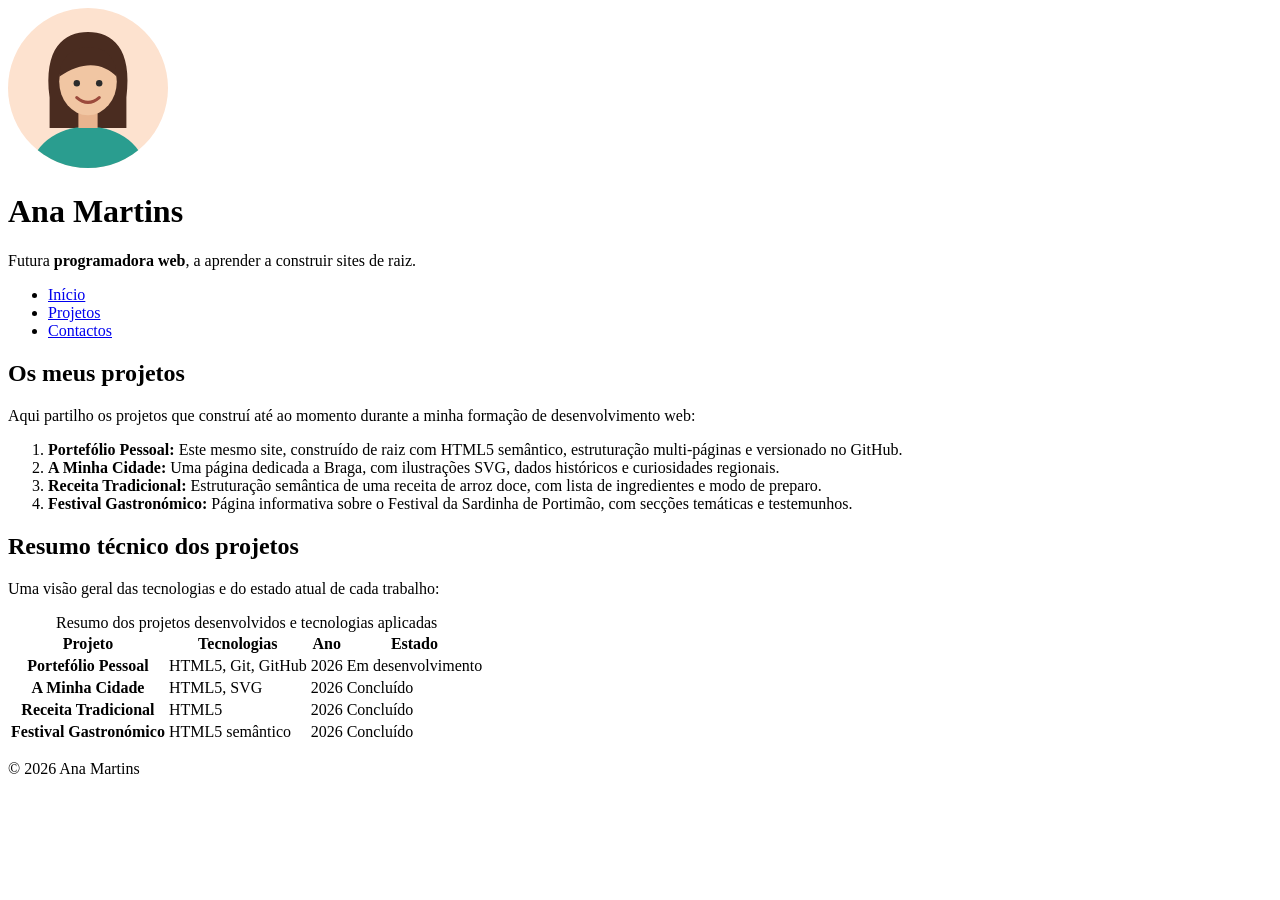
<file: sessao-06/projetos.html>
<!doctype html>
<html lang="pt-PT">
  <head>
    <meta charset="UTF-8" />
    <title>Projetos | Ana Martins</title>
  </head>
  <body>
    <header>
      <!-- Apresentação -->
      <img
        src="imagens/foto.svg"
        alt="Ilustração do rosto de Ana Martins, a sorrir"
        width="160"
        height="160"
      />
      <h1>Ana Martins</h1>
      <p>
        Futura <strong>programadora web</strong>, a aprender a construir sites
        de raiz.
      </p>

      <nav>
        <ul>
          <li><a href="index.html">Início</a></li>
          <li><a href="projetos.html">Projetos</a></li>
          <li><a href="contactos.html">Contactos</a></li>
        </ul>
      </nav>
    </header>

    <main>
      <section>
        <!-- Projetos Realizados -->
        <h2>Os meus projetos</h2>
        <p>
          Aqui partilho os projetos que construí até ao momento durante a minha
          formação de desenvolvimento web:
        </p>

        <ol>
          <li>
            <strong>Portefólio Pessoal:</strong> Este mesmo site, construído de
            raiz com HTML5 semântico, estruturação multi-páginas e versionado no
            GitHub.
          </li>
          <li>
            <strong>A Minha Cidade:</strong> Uma página dedicada a Braga, com
            ilustrações SVG, dados históricos e curiosidades regionais.
          </li>
          <li>
            <strong>Receita Tradicional:</strong> Estruturação semântica de uma
            receita de arroz doce, com lista de ingredientes e modo de preparo.
          </li>
          <li>
            <strong>Festival Gastronómico:</strong> Página informativa sobre o
            Festival da Sardinha de Portimão, com secções temáticas e
            testemunhos.
          </li>
        </ol>
      </section>

      <section>
        <!-- Tabela Resumo dos Projetos -->
        <h2>Resumo técnico dos projetos</h2>
        <p>
          Uma visão geral das tecnologias e do estado atual de cada trabalho:
        </p>

        <table>
          <caption>
            Resumo dos projetos desenvolvidos e tecnologias aplicadas
          </caption>
          <thead>
            <tr>
              <th scope="col">Projeto</th>
              <th scope="col">Tecnologias</th>
              <th scope="col">Ano</th>
              <th scope="col">Estado</th>
            </tr>
          </thead>
          <tbody>
            <tr>
              <th scope="row">Portefólio Pessoal</th>
              <td>HTML5, Git, GitHub</td>
              <td>2026</td>
              <td>Em desenvolvimento</td>
            </tr>
            <tr>
              <th scope="row">A Minha Cidade</th>
              <td>HTML5, SVG</td>
              <td>2026</td>
              <td>Concluído</td>
            </tr>
            <tr>
              <th scope="row">Receita Tradicional</th>
              <td>HTML5</td>
              <td>2026</td>
              <td>Concluído</td>
            </tr>
            <tr>
              <th scope="row">Festival Gastronómico</th>
              <td>HTML5 semântico</td>
              <td>2026</td>
              <td>Concluído</td>
            </tr>
          </tbody>
        </table>
      </section>
    </main>

    <footer>
      <p>&copy; 2026 Ana Martins</p>
    </footer>
  </body>
</html>
</file>
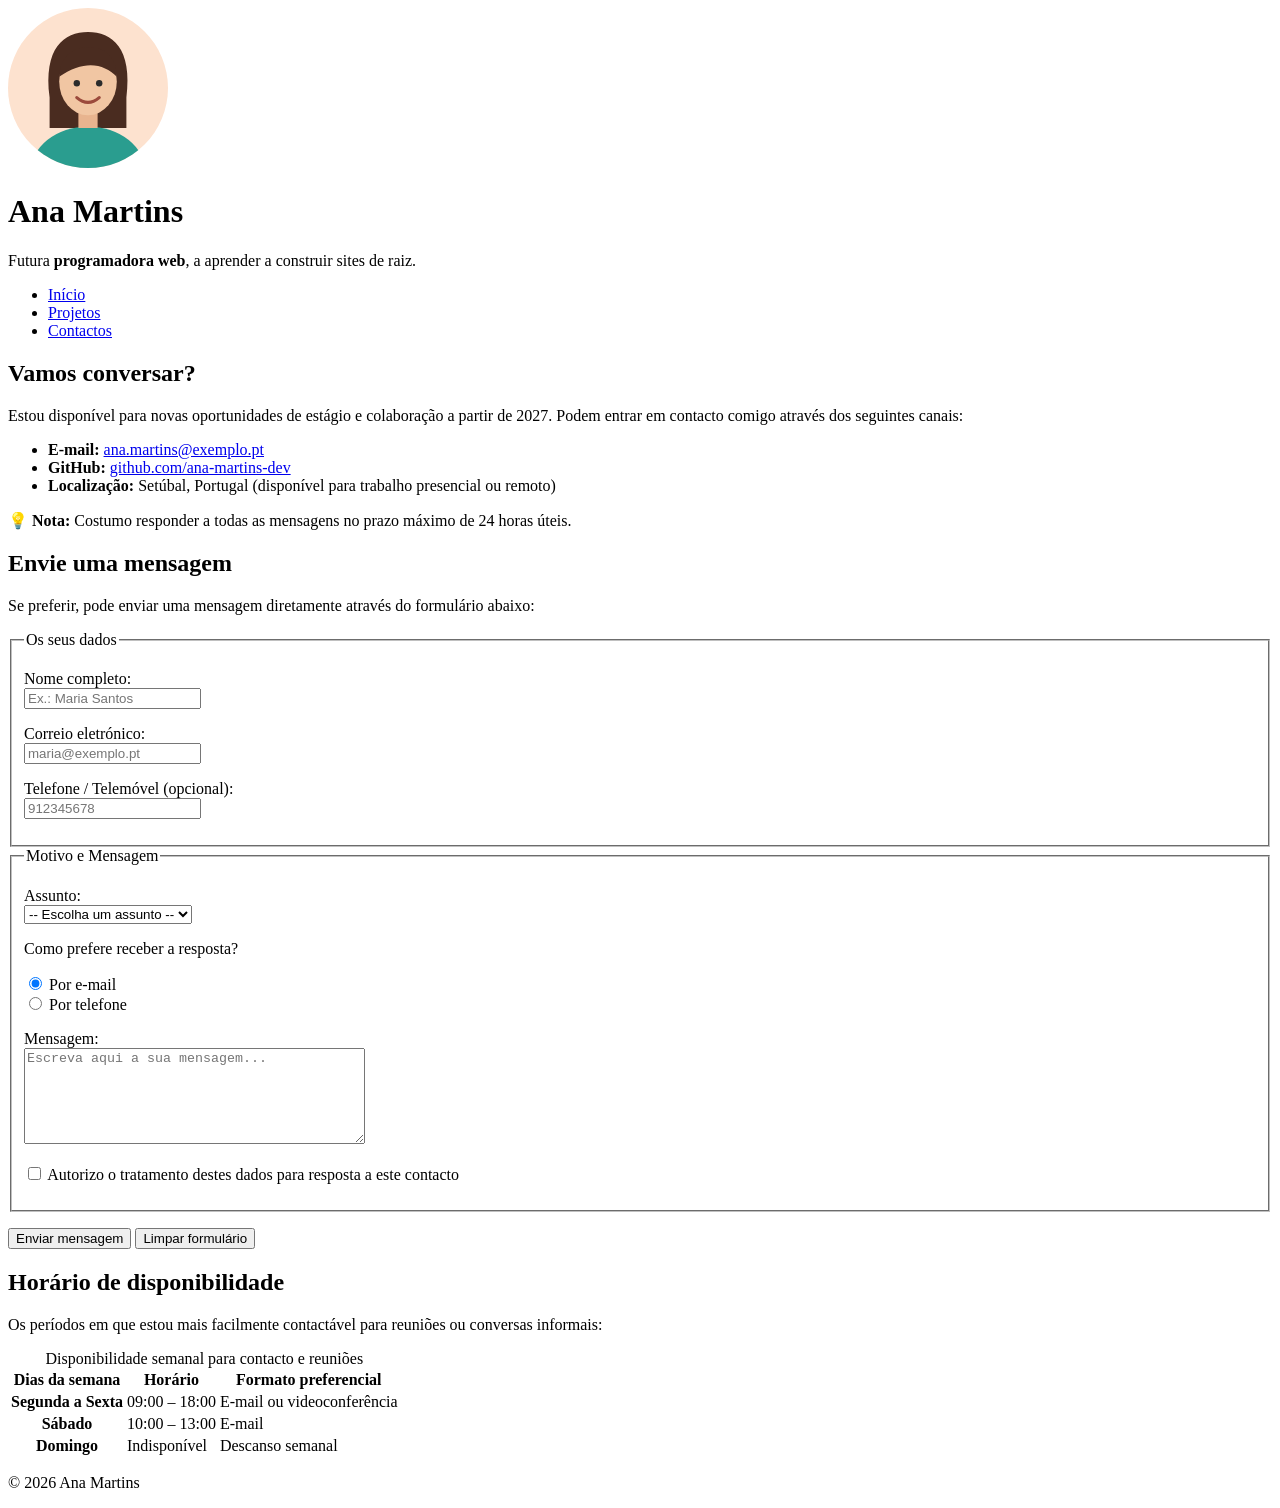
<file: sessao-07/contactos.html>
<!doctype html>
<html lang="pt-PT">
  <head>
    <meta charset="UTF-8" />
    <meta
      name="description"
      content="Entre em contacto com Ana Martins para 
      propostas de estágio, projetos de desenvolvimento 
      web ou esclarecimento de dúvidas."
    />
    <meta name="author" content="Ana Martins" />
    <meta
      name="viewport"
      content="width=device-width, 
    initial-scale=1.0"
    />
    <title>Contactos | Ana Martins</title>
  </head>
  <body>
    <header>
      <!-- Apresentação -->
      <img
        src="imagens/foto.svg"
        alt="Ilustração do rosto de Ana Martins, a sorrir"
        width="160"
        height="160"
      />
      <h1>Ana Martins</h1>
      <p>
        Futura <strong>programadora web</strong>, a aprender a construir sites
        de raiz.
      </p>

      <nav>
        <ul>
          <li><a href="index.html">Início</a></li>
          <li><a href="projetos.html">Projetos</a></li>
          <li><a href="contactos.html">Contactos</a></li>
        </ul>
      </nav>
    </header>

    <main>
      <section>
        <!-- Contactos Principais -->
        <h2>Vamos conversar?</h2>
        <p>
          Estou disponível para novas oportunidades de estágio e colaboração a
          partir de 2027. Podem entrar em contacto comigo através dos seguintes
          canais:
        </p>

        <ul>
          <li>
            <strong>E-mail:</strong>
            <a href="mailto:ana.martins@exemplo.pt">ana.martins@exemplo.pt</a>
          </li>
          <li>
            <strong>GitHub:</strong>
            <a
              href="https://github.com/ana-martins-dev"
              target="_blank"
              rel="noreferrer noopener"
              >github.com/ana-martins-dev</a
            >
          </li>
          <li>
            <strong>Localização:</strong> Setúbal, Portugal (disponível para
            trabalho presencial ou remoto)
          </li>
        </ul>

        <aside>
          <p>
            💡 <strong>Nota:</strong> Costumo responder a todas as mensagens no
            prazo máximo de 24 horas úteis.
          </p>
        </aside>
      </section>

      <section id="formulario-contacto">
        <!-- Formulário de Contacto com Validação HTML5 -->
        <h2>Envie uma mensagem</h2>
        <p>
          Se preferir, pode enviar uma mensagem diretamente através do
          formulário abaixo:
        </p>

        <form action="#" method="post">
          <fieldset>
            <legend>Os seus dados</legend>

            <p>
              <label for="nome">Nome completo:</label><br />
              <input
                type="text"
                id="nome"
                name="nome"
                placeholder="Ex.: Maria Santos"
                required
                minlength="3"
                maxlength="80"
              />
            </p>

            <p>
              <label for="email">Correio eletrónico:</label><br />
              <input
                type="email"
                id="email"
                name="email"
                placeholder="maria@exemplo.pt"
                required
              />
            </p>

            <p>
              <label for="telefone">Telefone / Telemóvel (opcional):</label
              ><br />
              <input
                type="tel"
                id="telefone"
                name="telefone"
                placeholder="912345678"
                pattern="[0-9]{9}"
                title="Indique um contacto telefónico válido com 9 algarismos"
              />
            </p>
          </fieldset>

          <fieldset>
            <legend>Motivo e Mensagem</legend>

            <p>
              <label for="assunto">Assunto:</label><br />
              <select id="assunto" name="assunto" required>
                <option value="">-- Escolha um assunto --</option>
                <option value="estagio">Proposta de estágio</option>
                <option value="projeto">Projeto ou colaboração</option>
                <option value="duvida">Dúvida / Troca de ideias</option>
                <option value="outro">Outro assunto</option>
              </select>
            </p>

            <p>Como prefere receber a resposta?</p>
            <p>
              <input
                type="radio"
                id="pref-email"
                name="preferencia"
                value="email"
                checked
              />
              <label for="pref-email">Por e-mail</label><br />
              <input
                type="radio"
                id="pref-telefone"
                name="preferencia"
                value="telefone"
              />
              <label for="pref-telefone">Por telefone</label>
            </p>

            <p>
              <label for="mensagem">Mensagem:</label><br />
              <textarea
                id="mensagem"
                name="mensagem"
                rows="6"
                cols="40"
                placeholder="Escreva aqui a sua mensagem..."
                required
                minlength="10"
                maxlength="1000"
              ></textarea>
            </p>

            <p>
              <input
                type="checkbox"
                id="autorizacao"
                name="autorizacao"
                value="sim"
                required
              />
              <label for="autorizacao"
                >Autorizo o tratamento destes dados para resposta a este
                contacto</label
              >
            </p>
          </fieldset>

          <p>
            <button type="submit">Enviar mensagem</button>
            <button type="reset">Limpar formulário</button>
          </p>
        </form>
      </section>

      <section>
        <!-- Disponibilidade -->
        <h2>Horário de disponibilidade</h2>
        <p>
          Os períodos em que estou mais facilmente contactável para reuniões ou
          conversas informais:
        </p>

        <table>
          <caption>
            Disponibilidade semanal para contacto e reuniões
          </caption>
          <thead>
            <tr>
              <th scope="col">Dias da semana</th>
              <th scope="col">Horário</th>
              <th scope="col">Formato preferencial</th>
            </tr>
          </thead>
          <tbody>
            <tr>
              <th scope="row">Segunda a Sexta</th>
              <td>09:00 – 18:00</td>
              <td>E-mail ou videoconferência</td>
            </tr>
            <tr>
              <th scope="row">Sábado</th>
              <td>10:00 – 13:00</td>
              <td>E-mail</td>
            </tr>
            <tr>
              <th scope="row">Domingo</th>
              <td>Indisponível</td>
              <td>Descanso semanal</td>
            </tr>
          </tbody>
        </table>
      </section>
    </main>

    <footer>
      <p>&copy; 2026 Ana Martins</p>
    </footer>
  </body>
</html>
</file>
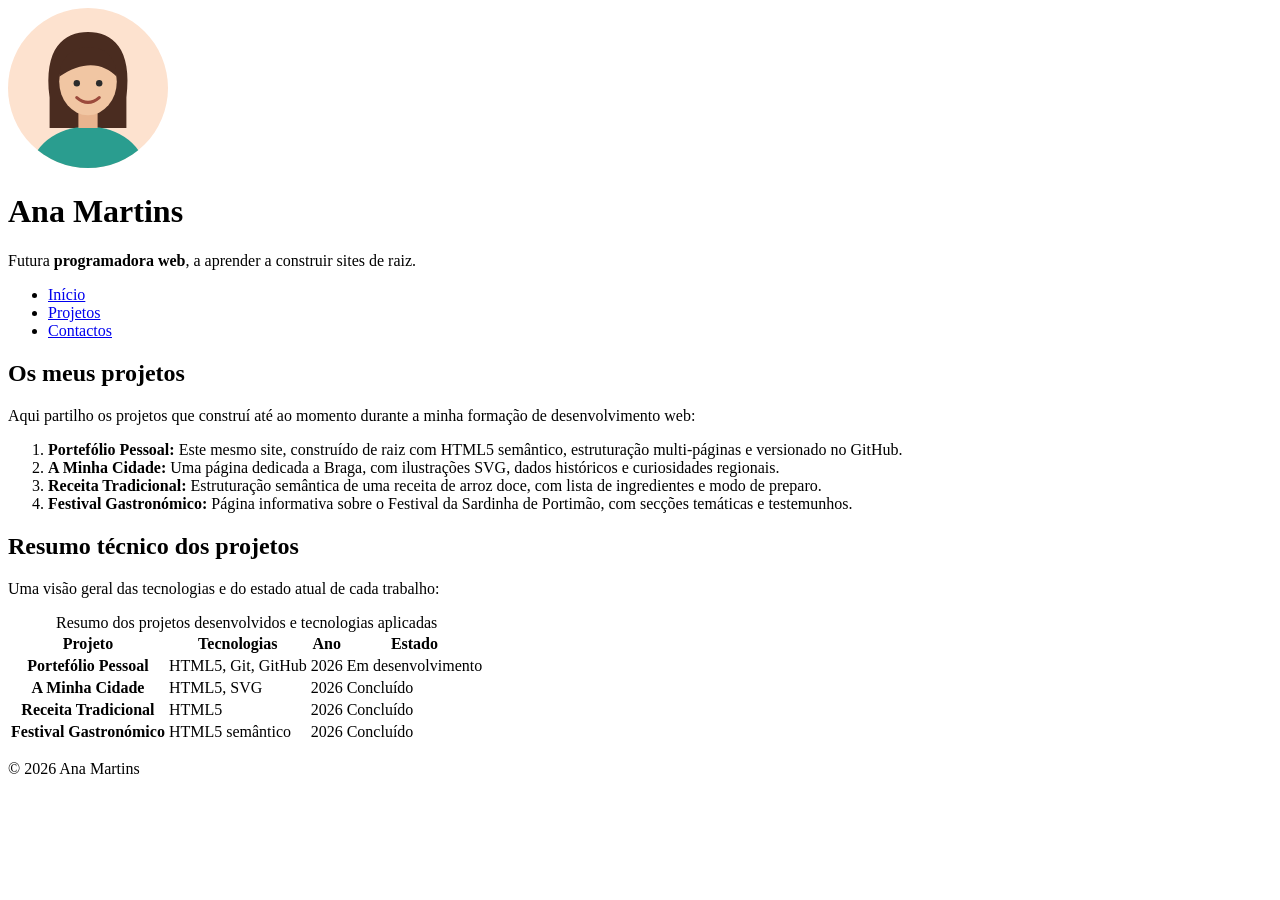
<file: sessao-07/projetos.html>
<!doctype html>
<html lang="pt-PT">
  <head>
    <meta charset="UTF-8" />
    <meta
      name="description"
      content="Projetos desenvolvidos por Ana Martins: 
      portefólio pessoal, páginas semânticas, dados 
      acessíveis e código versionado no GitHub."
    />
    <meta name="author" content="Ana Martins" />
    <meta
      name="viewport"
      content="width=device-width, 
    initial-scale=1.0"
    />
    <title>Projetos | Ana Martins</title>
  </head>
  <body>
    <header>
      <!-- Apresentação -->
      <img
        src="imagens/foto.svg"
        alt="Ilustração do rosto de Ana Martins, a sorrir"
        width="160"
        height="160"
      />
      <h1>Ana Martins</h1>
      <p>
        Futura <strong>programadora web</strong>, a aprender a construir sites
        de raiz.
      </p>

      <nav>
        <ul>
          <li><a href="index.html">Início</a></li>
          <li><a href="projetos.html">Projetos</a></li>
          <li><a href="contactos.html">Contactos</a></li>
        </ul>
      </nav>
    </header>

    <main>
      <section>
        <!-- Projetos Realizados -->
        <h2>Os meus projetos</h2>
        <p>
          Aqui partilho os projetos que construí até ao momento durante a minha
          formação de desenvolvimento web:
        </p>

        <ol>
          <li>
            <strong>Portefólio Pessoal:</strong> Este mesmo site, construído de
            raiz com HTML5 semântico, estruturação multi-páginas e versionado no
            GitHub.
          </li>
          <li>
            <strong>A Minha Cidade:</strong> Uma página dedicada a Braga, com
            ilustrações SVG, dados históricos e curiosidades regionais.
          </li>
          <li>
            <strong>Receita Tradicional:</strong> Estruturação semântica de uma
            receita de arroz doce, com lista de ingredientes e modo de preparo.
          </li>
          <li>
            <strong>Festival Gastronómico:</strong> Página informativa sobre o
            Festival da Sardinha de Portimão, com secções temáticas e
            testemunhos.
          </li>
        </ol>
      </section>

      <section>
        <!-- Tabela Resumo dos Projetos -->
        <h2>Resumo técnico dos projetos</h2>
        <p>
          Uma visão geral das tecnologias e do estado atual de cada trabalho:
        </p>

        <table>
          <caption>
            Resumo dos projetos desenvolvidos e tecnologias aplicadas
          </caption>
          <thead>
            <tr>
              <th scope="col">Projeto</th>
              <th scope="col">Tecnologias</th>
              <th scope="col">Ano</th>
              <th scope="col">Estado</th>
            </tr>
          </thead>
          <tbody>
            <tr>
              <th scope="row">Portefólio Pessoal</th>
              <td>HTML5, Git, GitHub</td>
              <td>2026</td>
              <td>Em desenvolvimento</td>
            </tr>
            <tr>
              <th scope="row">A Minha Cidade</th>
              <td>HTML5, SVG</td>
              <td>2026</td>
              <td>Concluído</td>
            </tr>
            <tr>
              <th scope="row">Receita Tradicional</th>
              <td>HTML5</td>
              <td>2026</td>
              <td>Concluído</td>
            </tr>
            <tr>
              <th scope="row">Festival Gastronómico</th>
              <td>HTML5 semântico</td>
              <td>2026</td>
              <td>Concluído</td>
            </tr>
          </tbody>
        </table>
      </section>
    </main>

    <footer>
      <p>&copy; 2026 Ana Martins</p>
    </footer>
  </body>
</html>
</file>
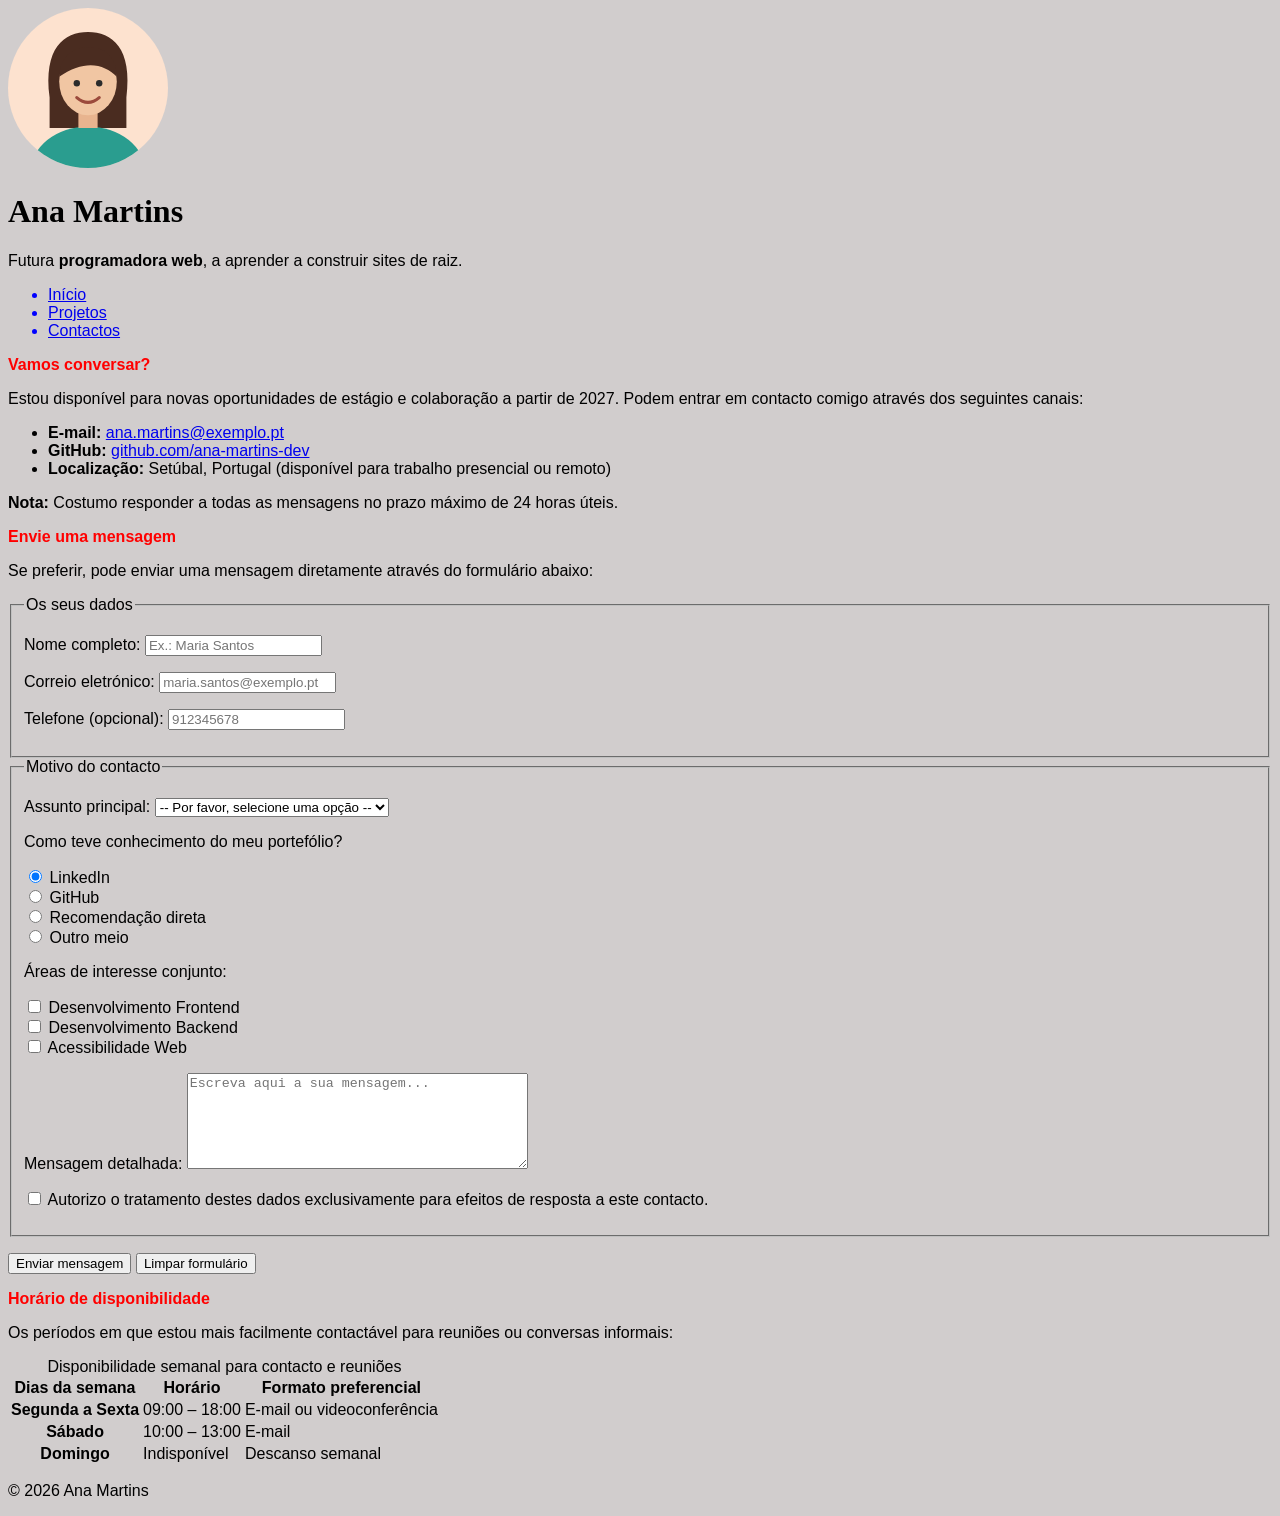
<file: sessao-08/contactos.html>
<!doctype html>
<html lang="pt-PT">
  <head>
    <meta charset="UTF-8" />
    <meta name="viewport" content="width=device-width, initial-scale=1.0" />
    <meta
      name="description"
      content="Entre em contacto com Ana Martins para propostas de estágio, projetos de desenvolvimento web ou esclarecimento de dúvidas."
    />
    <meta name="author" content="Ana Martins" />
    <title>Contactos | Ana Martins</title>
    <link rel="icon" type="image/svg+xml" href="imagens/favicon.svg" />
    <link rel="stylesheet" href="css/style.css" />
  </head>
  <body>
    <header>
      <!-- Apresentação -->
      <img
        src="imagens/foto.svg"
        alt="Ilustração do rosto de Ana Martins, a sorrir"
        width="160"
        height="160"
      />
      <h1>Ana Martins</h1>
      <p>
        Futura <strong>programadora web</strong>, a aprender a construir sites
        de raiz.
      </p>

      <nav>
        <ul>
          <li><a href="index.html">Início</a></li>
          <li><a href="projetos.html">Projetos</a></li>
          <li><a href="contactos.html">Contactos</a></li>
        </ul>
      </nav>
    </header>

    <main>
      <section>
        <!-- Contactos Principais -->
        <h2>Vamos conversar?</h2>
        <p>
          Estou disponível para novas oportunidades de estágio e colaboração a
          partir de 2027. Podem entrar em contacto comigo através dos seguintes
          canais:
        </p>

        <ul>
          <li>
            <strong>E-mail:</strong>
            <a href="mailto:ana.martins@exemplo.pt" class="destaque"
              >ana.martins@exemplo.pt</a
            >
          </li>
          <li>
            <strong>GitHub:</strong>
            <a
              href="https://github.com/ana-martins-dev"
              target="_blank"
              rel="noreferrer noopener"
              >github.com/ana-martins-dev</a
            >
          </li>
          <li>
            <strong>Localização:</strong> Setúbal, Portugal (disponível para
            trabalho presencial ou remoto)
          </li>
        </ul>

        <aside class="curiosidade">
          <p>
            <strong>Nota:</strong> Costumo responder a todas as mensagens no
            prazo máximo de 24 horas úteis.
          </p>
        </aside>
      </section>

      <section id="formulario-contacto">
        <!-- Formulário de Contacto com Validação HTML5 -->
        <h2>Envie uma mensagem</h2>
        <p>
          Se preferir, pode enviar uma mensagem diretamente através do
          formulário abaixo:
        </p>

        <form action="#" method="post">
          <fieldset>
            <legend>Os seus dados</legend>

            <p>
              <label for="nome">Nome completo:</label>
              <input
                type="text"
                id="nome"
                name="nome"
                placeholder="Ex.: Maria Santos"
                required
                minlength="3"
                maxlength="80"
              />
            </p>

            <p>
              <label for="email">Correio eletrónico:</label>
              <input
                type="email"
                id="email"
                name="email"
                placeholder="maria.santos@exemplo.pt"
                required
              />
            </p>

            <p>
              <label for="telefone">Telefone (opcional):</label>
              <input
                type="tel"
                id="telefone"
                name="telefone"
                placeholder="912345678"
                pattern="[0-9]{9}"
                title="Indique um contacto telefónico válido com 9 algarismos"
              />
            </p>
          </fieldset>

          <fieldset>
            <legend>Motivo do contacto</legend>

            <p>
              <label for="assunto">Assunto principal:</label>
              <select id="assunto" name="assunto" required>
                <option value="">-- Por favor, selecione uma opção --</option>
                <option value="estagio">Proposta de estágio</option>
                <option value="projeto">Projeto ou colaboração</option>
                <option value="duvida">Dúvida ou esclarecimento</option>
                <option value="outro">Outro assunto</option>
              </select>
            </p>

            <p>Como teve conhecimento do meu portefólio?</p>
            <p>
              <input
                type="radio"
                id="origem-linkedin"
                name="origem"
                value="linkedin"
                checked
              />
              <label for="origem-linkedin">LinkedIn</label><br />

              <input
                type="radio"
                id="origem-github"
                name="origem"
                value="github"
              />
              <label for="origem-github">GitHub</label><br />

              <input
                type="radio"
                id="origem-recomendacao"
                name="origem"
                value="recomendacao"
              />
              <label for="origem-recomendacao">Recomendação direta</label><br />

              <input
                type="radio"
                id="origem-outro"
                name="origem"
                value="outro"
              />
              <label for="origem-outro">Outro meio</label>
            </p>

            <p>Áreas de interesse conjunto:</p>
            <p>
              <input
                type="checkbox"
                id="interesse-frontend"
                name="interesse"
                value="frontend"
              />
              <label for="interesse-frontend">Desenvolvimento Frontend</label
              ><br />

              <input
                type="checkbox"
                id="interesse-backend"
                name="interesse"
                value="backend"
              />
              <label for="interesse-backend">Desenvolvimento Backend</label
              ><br />

              <input
                type="checkbox"
                id="interesse-acessibilidade"
                name="interesse"
                value="acessibilidade"
              />
              <label for="interesse-acessibilidade">Acessibilidade Web</label>
            </p>

            <p>
              <label for="mensagem">Mensagem detalhada:</label>
              <textarea
                id="mensagem"
                name="mensagem"
                rows="6"
                cols="40"
                placeholder="Escreva aqui a sua mensagem..."
                required
                minlength="10"
                maxlength="1000"
              ></textarea>
            </p>

            <p>
              <input
                type="checkbox"
                id="autorizacao"
                name="autorizacao"
                value="sim"
                required
              />
              <label for="autorizacao"
                >Autorizo o tratamento destes dados exclusivamente para efeitos
                de resposta a este contacto.</label
              >
            </p>
          </fieldset>

          <p>
            <button type="submit" class="botao">Enviar mensagem</button>
            <button type="reset" class="botao botao-secundario">
              Limpar formulário
            </button>
          </p>
        </form>
      </section>

      <section>
        <!-- Disponibilidade -->
        <h2>Horário de disponibilidade</h2>
        <p>
          Os períodos em que estou mais facilmente contactável para reuniões ou
          conversas informais:
        </p>

        <table>
          <caption>
            Disponibilidade semanal para contacto e reuniões
          </caption>
          <thead>
            <tr>
              <th scope="col">Dias da semana</th>
              <th scope="col">Horário</th>
              <th scope="col">Formato preferencial</th>
            </tr>
          </thead>
          <tbody>
            <tr>
              <th scope="row">Segunda a Sexta</th>
              <td>09:00 – 18:00</td>
              <td>E-mail ou videoconferência</td>
            </tr>
            <tr>
              <th scope="row">Sábado</th>
              <td>10:00 – 13:00</td>
              <td>E-mail</td>
            </tr>
            <tr>
              <th scope="row">Domingo</th>
              <td>Indisponível</td>
              <td>Descanso semanal</td>
            </tr>
          </tbody>
        </table>
      </section>
    </main>

    <footer>
      <p>&copy; 2026 Ana Martins</p>
    </footer>
  </body>
</html>
</file>
<file: sessao-08/css/style.css>
body {
  font-family: sans-serif;
  background-color: rgb(209, 205, 205);
}
nav {
  color: blue;
}
h2 {
  color: red;
  font-size: 12pt;
  font-weight: bold;
}

h1 {
  color: black;
  font-family: "Franklin Gothic Medium";
}
</file>
